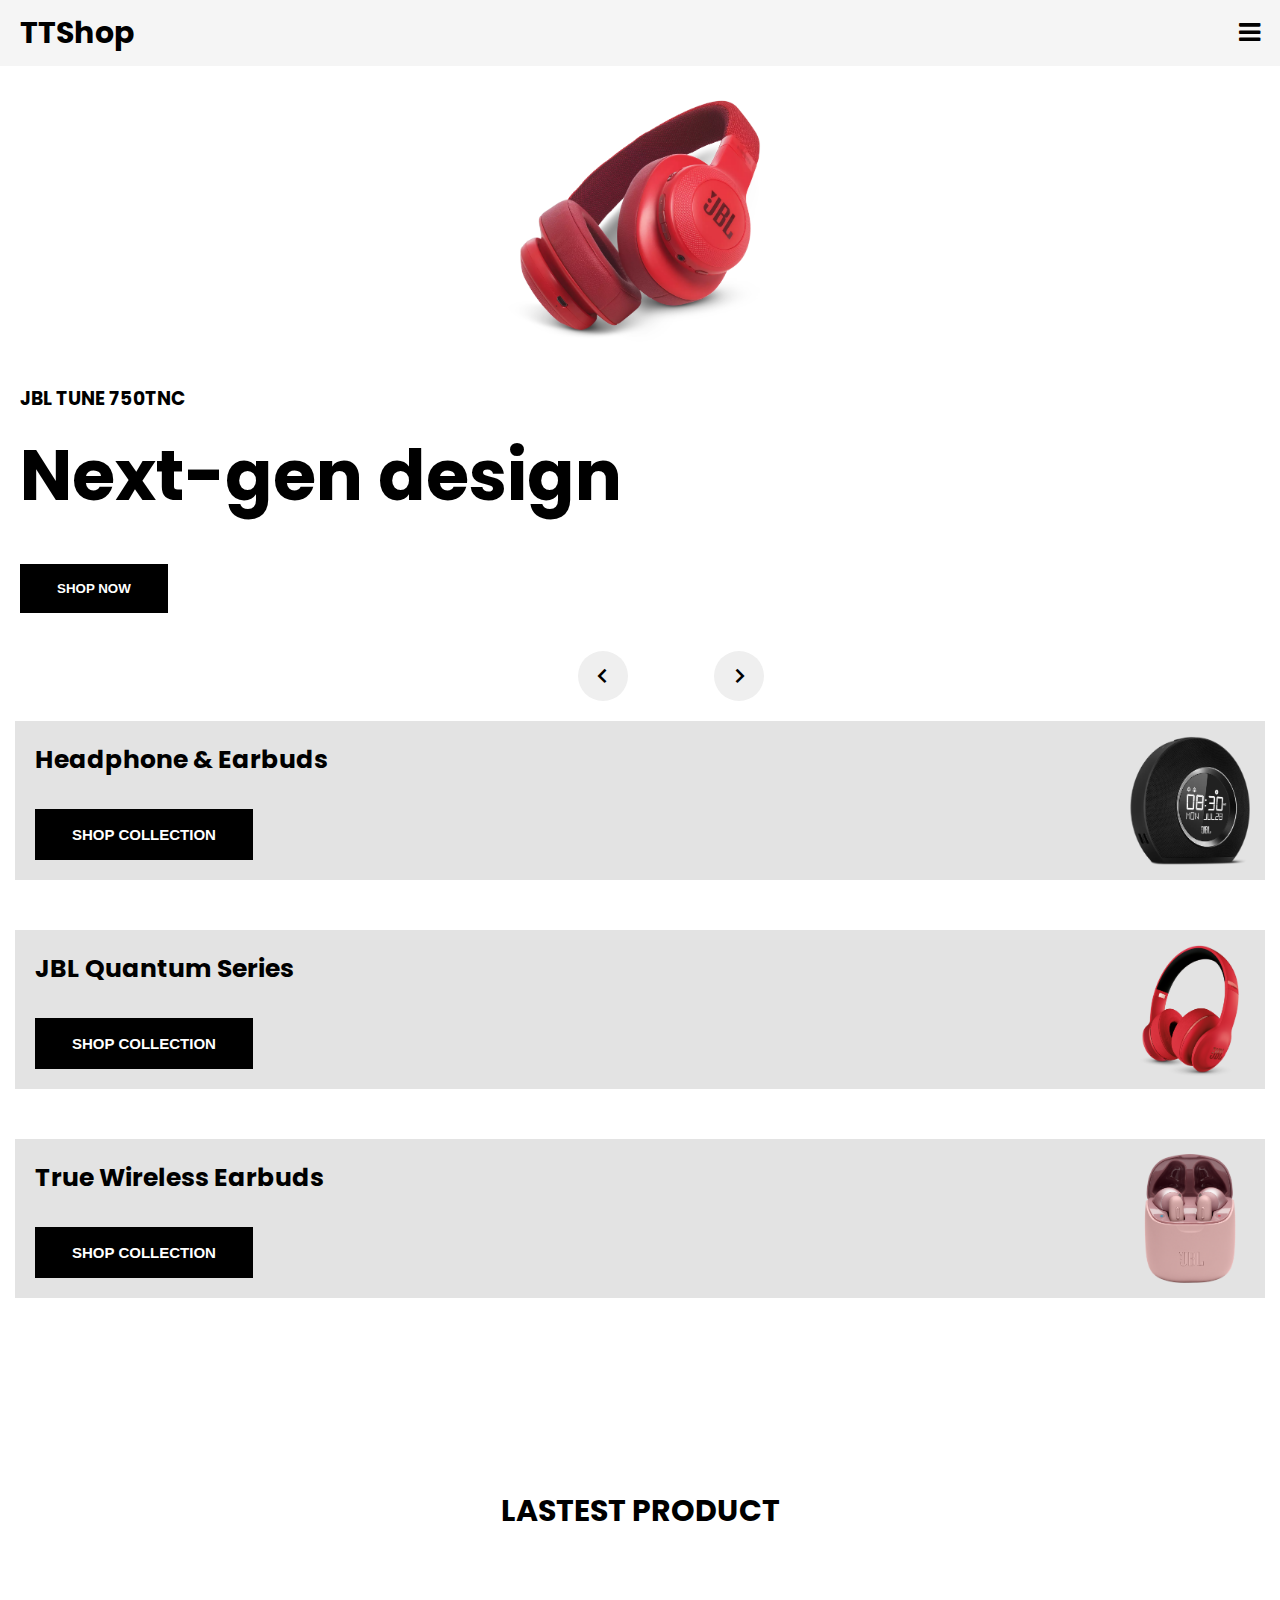
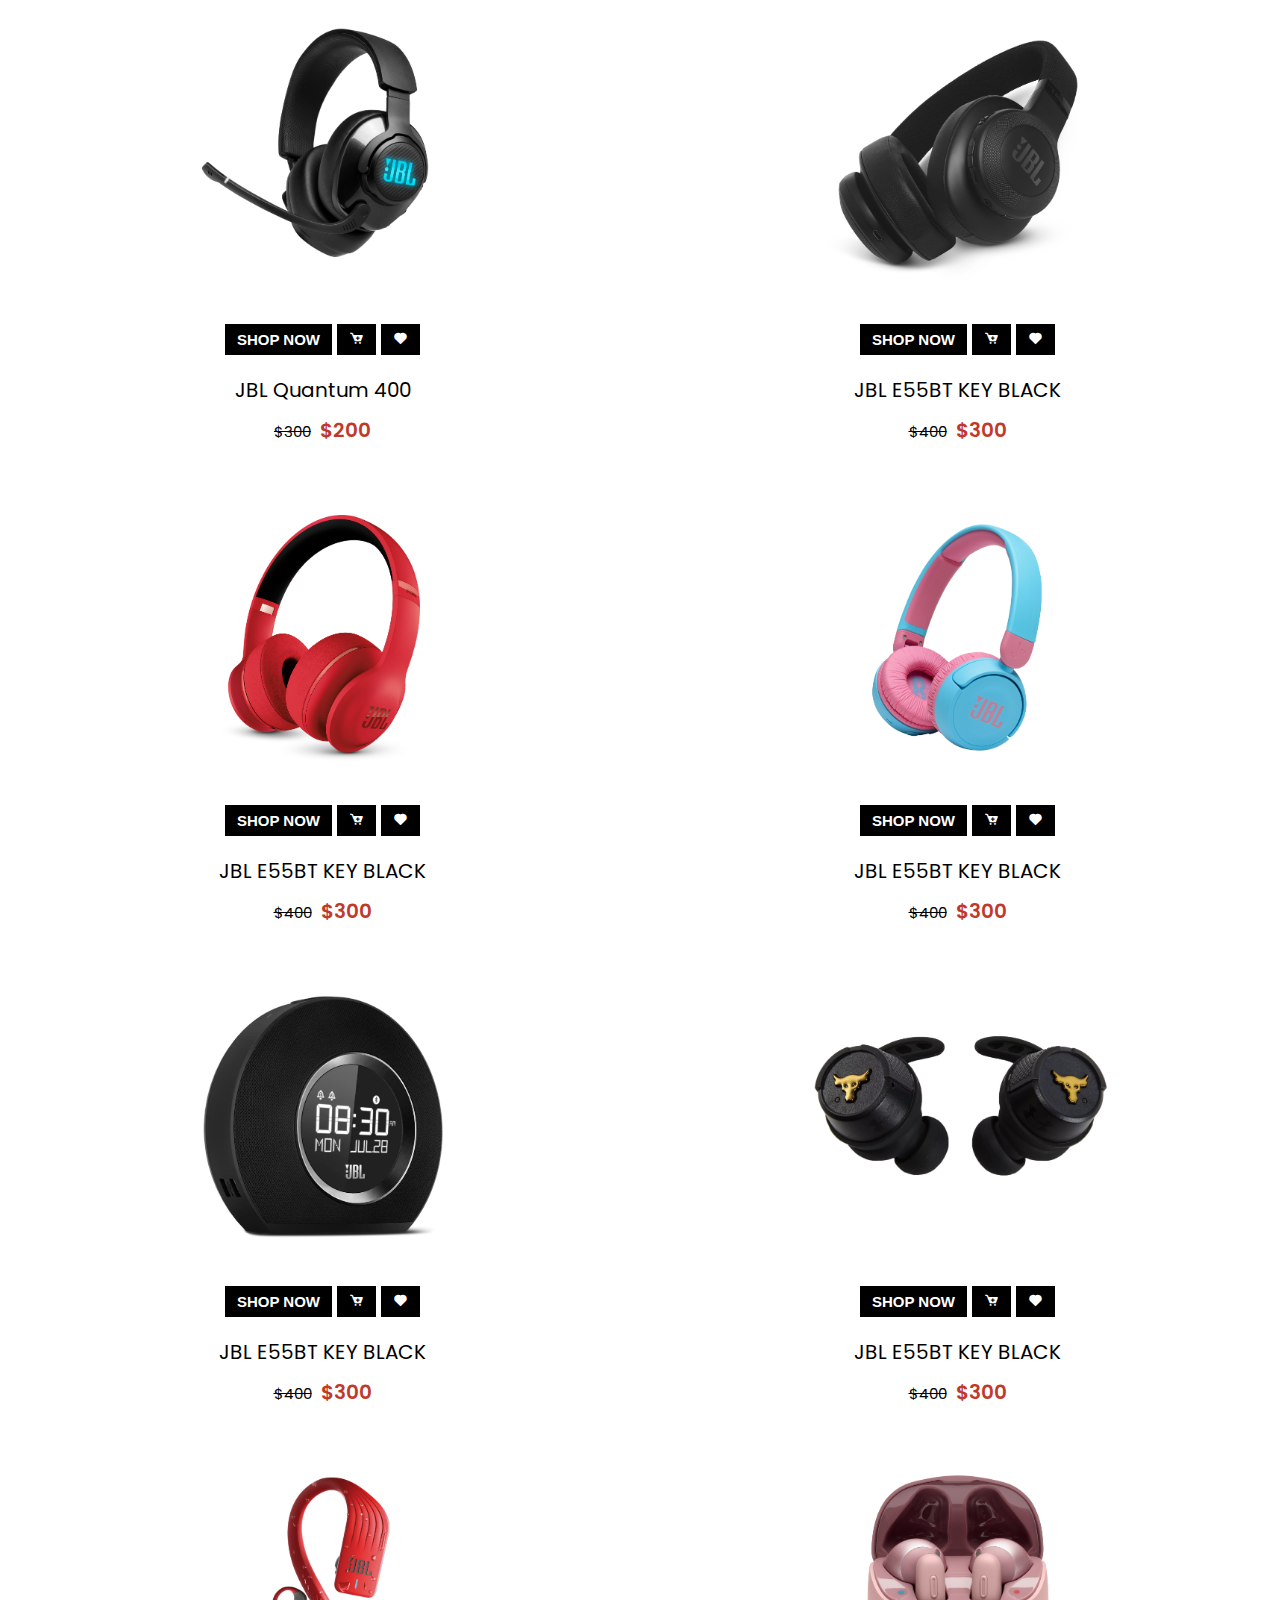
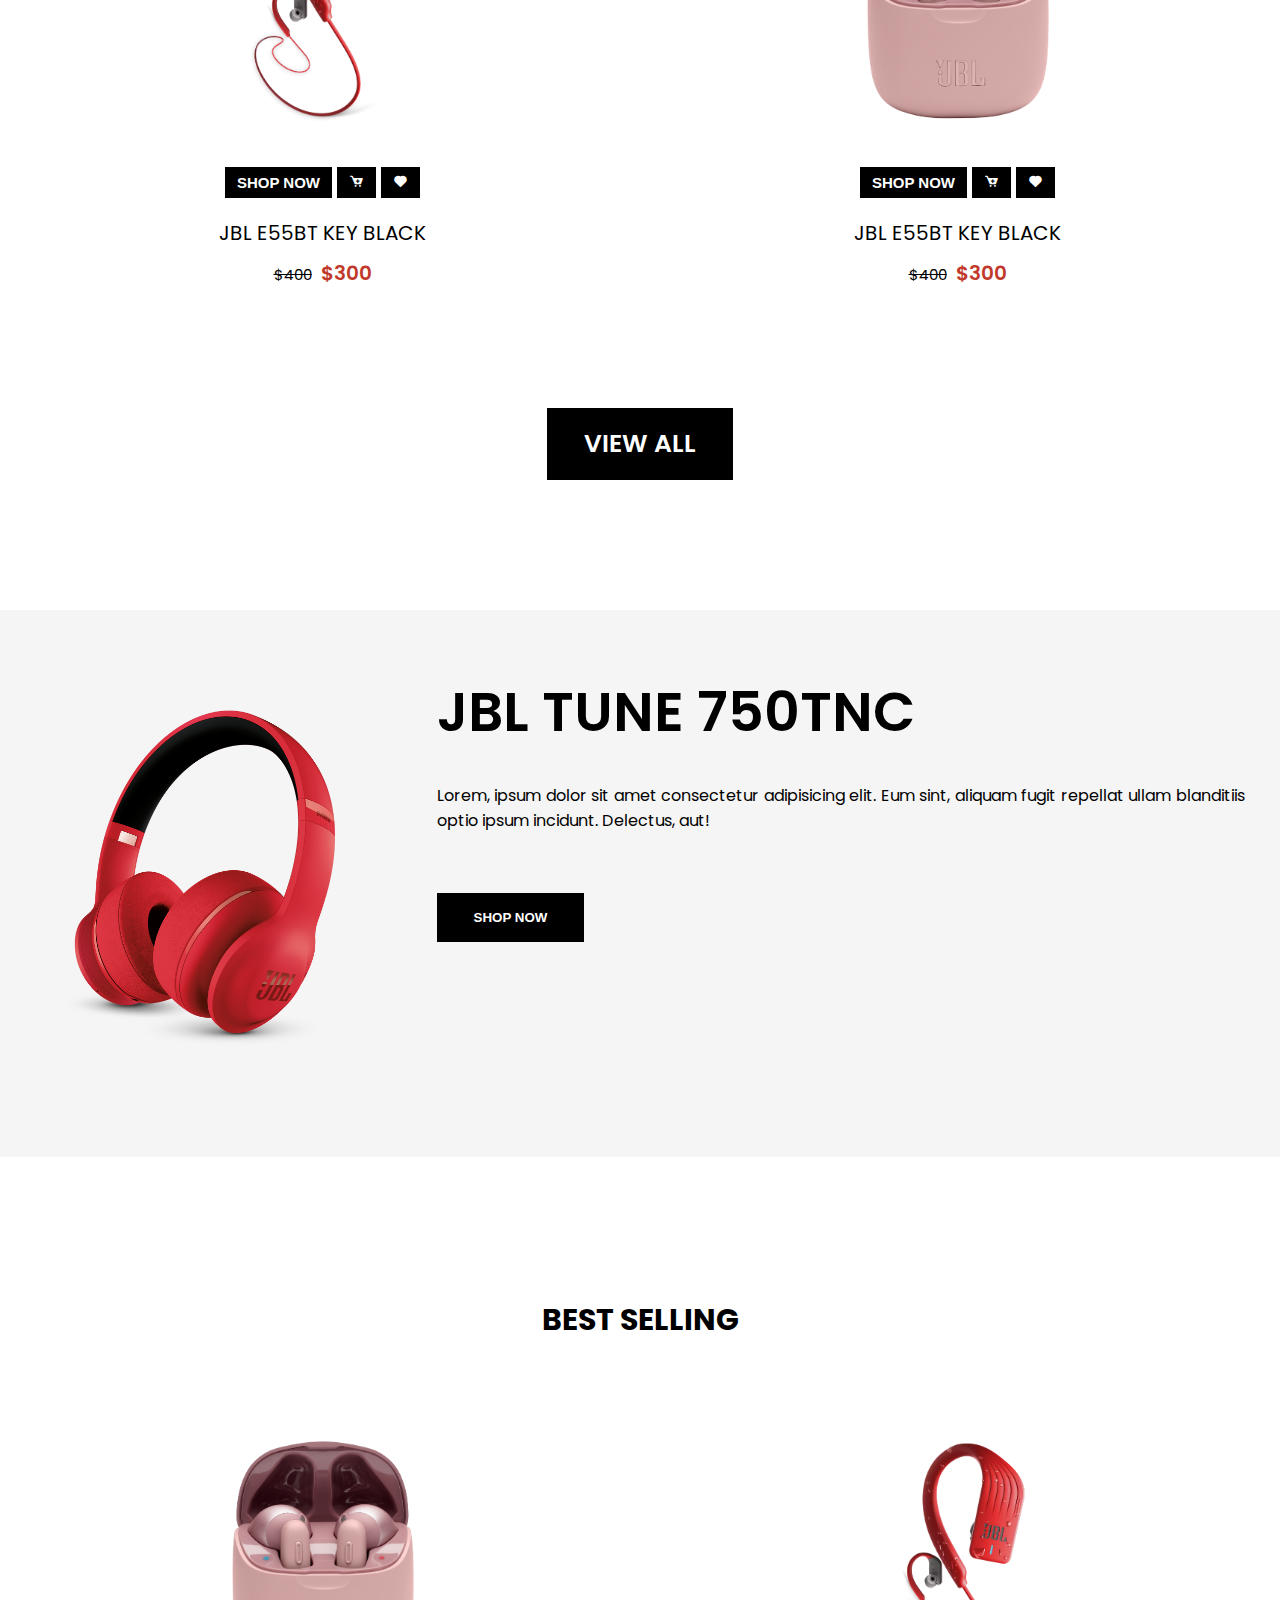
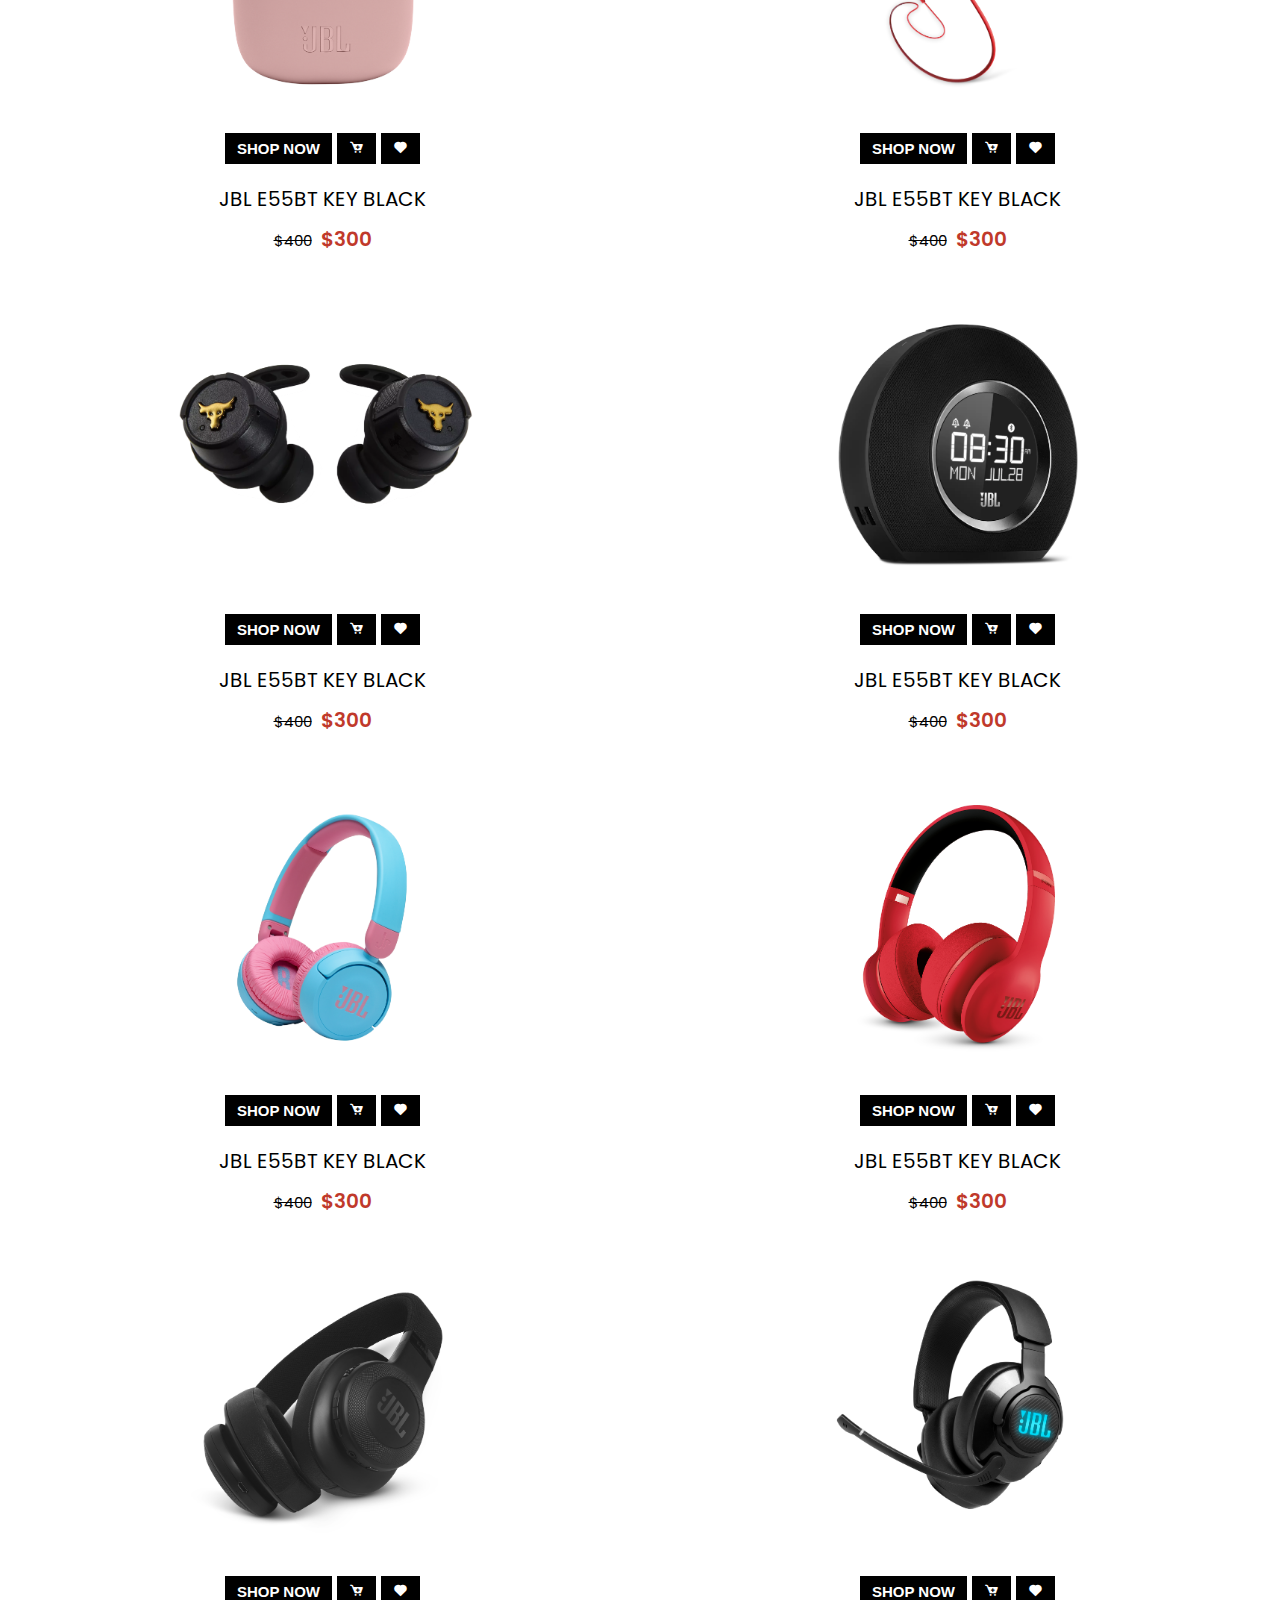
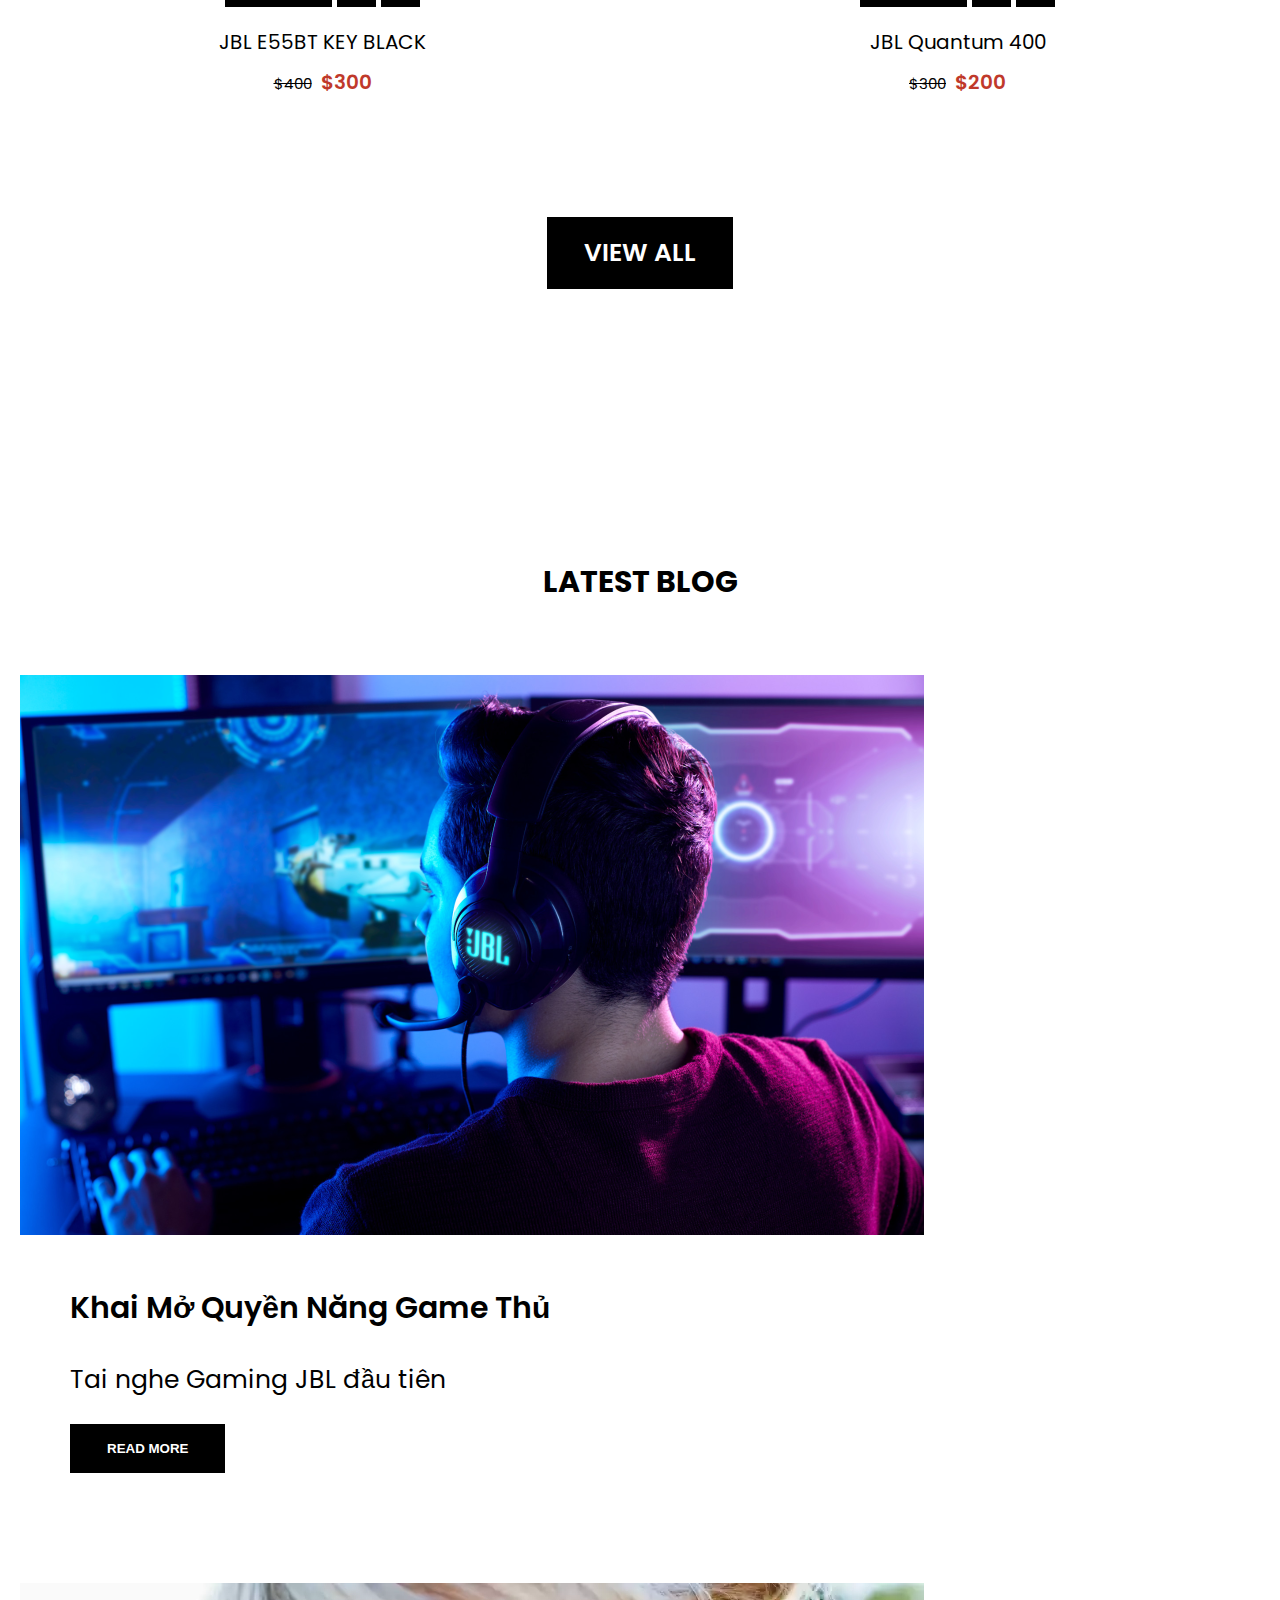
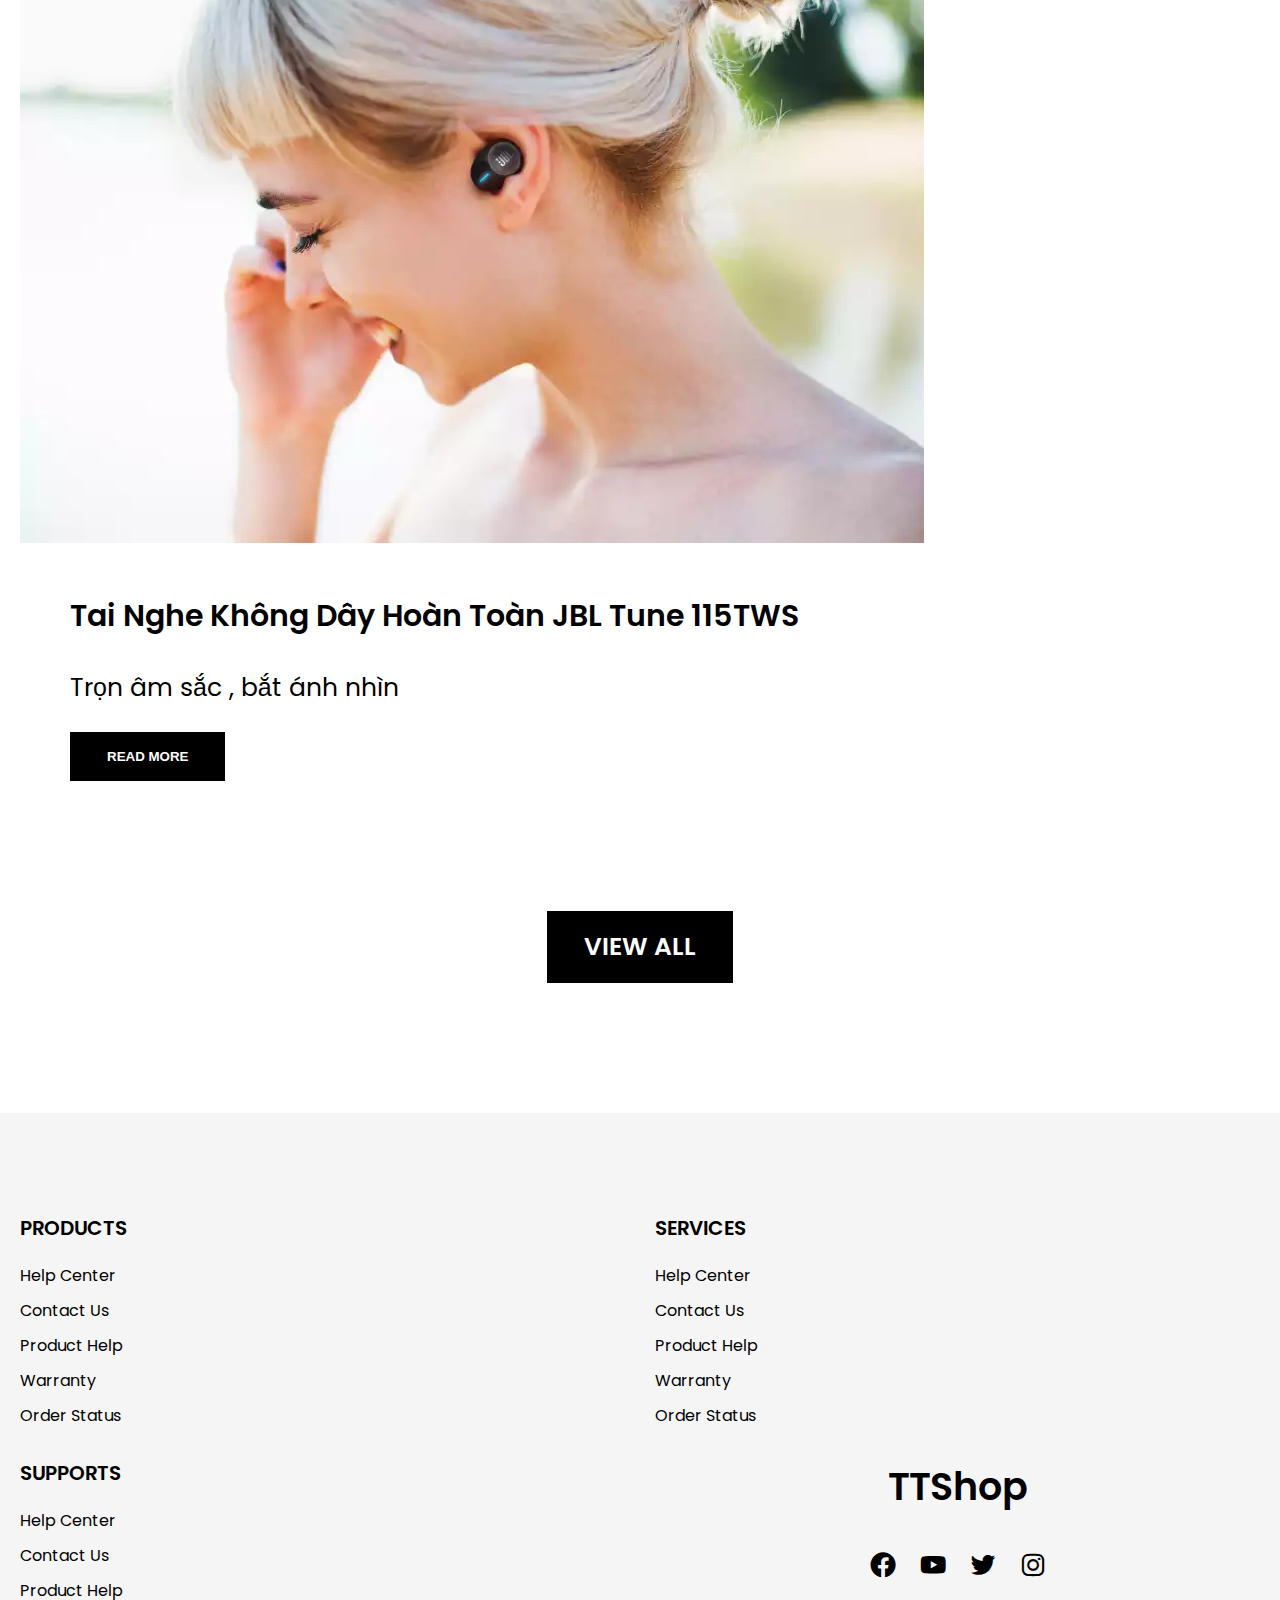
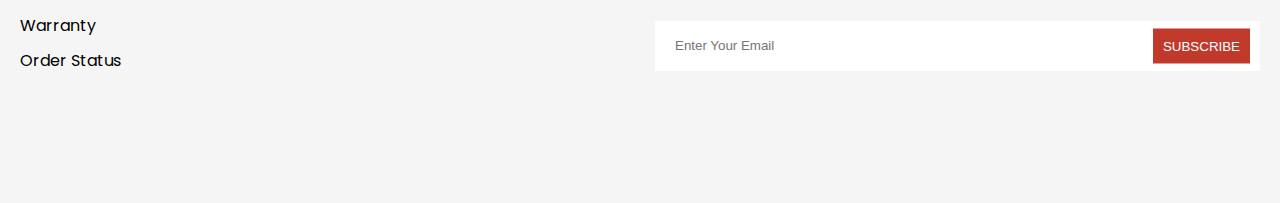
<file: index.html>
<!DOCTYPE html>
<html lang="en">
<head>
    <meta charset="UTF-8">
    <meta http-equiv="X-UA-Compatible" content="IE=edge">
    <meta name="viewport" content="width=device-width, initial-scale=1.0">
    <title>Main</title>
    <!-- font -->
    <link href="https://fonts.googleapis.com/css2?family=Poppins:ital,wght@0,100;0,200;0,300;0,400;0,500;0,600;0,700;0,800;1,100;1,200;1,300&display=swap" rel="stylesheet">
    <!-- icon -->
    <link rel="stylesheet" href="https://cdnjs.cloudflare.com/ajax/libs/font-awesome/4.7.0/css/font-awesome.min.css">
    <link href='https://unpkg.com/boxicons@2.0.9/css/boxicons.min.css' rel='stylesheet'>
    <!-- css -->
    <link rel="stylesheet" href="app.css">
    <link rel="stylesheet" href="grid.css">
</head>
<body>
    <!-- header -->
    <header>
        <!-- mobile menu -->
        <div class="mobile-menu bg-second">
            <a href="#" class="mb-logo">TTShop</a>
            <span class="mb-menu-toggle" id="mb-menu-toggle">
                <i class="fa fa-bars" aria-hidden="true"></i>
            </span>
        </div>
        <!-- end mobile -->

        <!-- main header-->
        <div class="header-wrapper" id="header-wrapper">
            <span class="mb-menu-toggle mb-menu-close" id="mb-menu-close">
                <i class="fa fa-times" aria-hidden="true"></i>
            </span>
            <!-- Top header -->
            <div class="bg-second">
                <div class="top-header container">
                    <ul class="devided">
                        <li>
                            <a href="#">+84707678808</a>
                        </li> 
                        <li>
                            <a href="#">thanhne2000@gmail.com</a>
                        </li> 
                    </ul>
                    <ul class="devided">
                        <li class="dropdown">
                            <a href="#">USD</a>
                            <i class="fa fa-angle-down"></i>
                            <ul class="dropdown-content">
                                <li><a href="#">VND</a></li>
                                <li><a href="#">JPY</a></li>
                                <li><a href="#">EUR</a></li>
                            </ul>
                        </li>
                        <li class="dropdown">
                            <a href="#">ENGLISH</a>
                            <i class="fa fa-angle-down"></i>
                            <ul class="dropdown-content">
                                <li><a href="#">VIETNAM</a></li>
                                <li><a href="#">JAPANESE</a></li>
                                <li><a href="#">FRENCH</a></li>
                                <li><a href="#">THAILAND</a></li>
                            </ul>
                        </li>
                        <li><a href="#">ORDER TRACKING</a></li>
                    </ul>
                </div>
            </div>
            <!--End Top header -->

            <!-- mid header -->
            <div class="bg-main">
                <div class="mid-header container">
                    <a href="#" class="logo">TTShop</a>
                    <div class="search">
                        <input type="text" placeholder="Search">
                        <i class="fa fa-search" ></i>
                    </div>
                    <ul class="user-menu">
                        <li>
                            <a href="#">
                                <i class='bx bx-bell' ></i>
                            </a>
                        </li>
                        <li>
                            <a href="#">
                                <i class='bx bx-user-circle' ></i>
                            </a>
                        </li>
                        <li>
                            <a href="#">
                                <i class='bx bx-cart' ></i>
                            </a>
                        </li>
                    </ul>
                </div>
            </div>
            <!--  end mid header -->
            <!-- bottom-header -->
            <div class="bg-second">
                <div class="bottom-header container">
                    <ul class="main-menu">
                        <li><a href="#">Home</a></li>
                        <!-- mega menu -->
                        <li class="mega-dropdown">
                            <a href="./products.html">
                                Shop
                                <i class="fa fa-angle-down" ></i>
                            </a>
                            <div class="mega-content">
                                <div class="row">
                                    <div class="col-3 col-md-12">
                                        <div class="box">
                                            <h3>Categories</h3>
                                            <ul>
                                                <li><a href="#">Wireless</a></li>
                                                <li><a href="#">Inear Headphone</a></li>
                                                <li><a href="#">Overear Headphone</a></li>
                                                <li><a href="#">Sport Headphone</a></li>
                                            </ul>
                                        </div>
                                    </div> 
                                                
                                    <div class="col-3 col-md-12">
                                        <div class="box">
                                            <h3>Categories</h3>
                                            <ul>
                                                <li><a href="#">Wireless</a></li>
                                                <li><a href="#">Inear Headphone</a></li>
                                                <li><a href="#">Overear Headphone</a></li>
                                                <li><a href="#">Sport Headphone</a></li>
                                            </ul>
                                        </div>
                                    </div> 
                                
                                    <div class="col-3 col-md-12">
                                        <div class="box">
                                            <h3>Categories</h3>
                                            <ul>
                                                <li><a href="#">Wireless</a></li>
                                                <li><a href="#">Inear Headphone</a></li>
                                                <li><a href="#">Overear Headphone</a></li>
                                                <li><a href="#">Sport Headphone</a></li>
                                            </ul>
                                        </div>
                                    </div>                            
                                
                                    <div class="col-3 col-md-12">
                                        <div class="box">
                                            <h3>Categories</h3>
                                            <ul>
                                                <li><a href="#">Wireless</a></li>
                                                <li><a href="#">Inear Headphone</a></li>
                                                <li><a href="#">Overear Headphone</a></li>
                                                <li><a href="#">Sport Headphone</a></li>
                                            </ul>
                                        </div>
                                    </div> 
                                </div>

                                <div class="row img-row">
                                        <div class="col-3">
                                            <div class="box">
                                                <img src="./images/kisspng-beats-electronics-headphones-apple-beats-studio-red-headphones.png" alt="">
                                            </div>
                                        </div>
                                        <div class="col-3">
                                            <div class="box">
                                                <img src="./images/JBL_TUNE220TWS_ProductImage_Pink_ChargingCaseOpen.png" alt="">
                                            </div>
                                        </div>
                                        <div class="col-3">
                                            <div class="box">
                                                <img src="./images/JBL_JR 310BT_Product Image_Hero_Skyblue.png" alt="">
                                            </div>
                                        </div>
                                        <div class="col-3">
                                            <div class="box">
                                                <img src="./images/JBLHorizon_001_dvHAMaster.png" alt="">
                                            </div>
                                        </div>
                                </div>
                                
                            </div>
                        </li>
                        <!-- end mega menu -->
                        <li><a href="#">Blog</a></li>
                        <li><a href="#">Contact</a></li>
                    </ul>
                </div>
            </div>
             <!-- end bottom-header -->
        </div>
        <!--  end main header-->
    </header>
    <!-- end header -->

    <!-- hero section -->
    <div class="hero">
        <div class="slider">
            <div class="container">
                <!-- slide item -->
                <div class="slide active">
                    <div class="info">
                        <div class="info-content">
                            <h3 class="top-down">
                                JBL TUNE 750TNC
                            </h3>
                            <h2 class="top-down trans-delay-0-2">
                                Next-gen design
                            </h2>
                            <p class="top-down trans-delay-0-4">
                                Lorem ipsum dolor, sit amet consectetur adipisicing elit.
                                 Ipsam quo a corrupti? Molestiae quae autem reiciendis
                                 . Dolores facilis aspernatur aliquid!
                            </p>
                            <div class="top-down trans-delay-0-6">
                                <button class="btn-flat btn-hover">
                                    <span>Shop now</span>
                                </button>
                            </div>
                        </div>
                    </div>
                    <div class="img top-down">
                        <img src="./images/JBL_E55BT_KEY_RED_6063_FS_x1-1605x1605px.webp" alt="">
                    </div>
                </div>
                <!--  end slide item -->
                 <!-- slide item -->
                 <div class="slide">
                    <div class="info">
                        <div class="info-content">
                            <h3 class="top-down">
                                JBL QUANTUM ONE
                            </h3>
                            <h2 class="top-down trans-delay-0-2">
                               Ipsum dolor
                            </h2>
                            <p class="top-down trans-delay-0-4">
                                Lorem ipsum dolor, sit amet consectetur adipisicing elit.
                                 Ipsam quo a corrupti? Molestiae quae autem reiciendis
                                 . Dolores facilis aspernatur aliquid!
                            </p>
                            <div class="top-down trans-delay-0-6">
                                <button class="btn-flat btn-hover">
                                    <span>Shop now</span>
                                </button>
                            </div>
                        </div>
                    </div>
                    <div class="img right-left">
                        <img src="./images/JBL_E55BT_KEY_BLACK_6175_FS_x1-1605x1605px.png" alt="">
                    </div>
                </div>
                <!--  end slide item -->
                <!-- slide item -->
                <div class="slide">
                    <div class="info">
                        <div class="info-content">
                            <h3 class="top-down">
                                JBL JR 310BT
                            </h3>
                            <h2 class="top-down trans-delay-0-2">
                                Consectetur Elit
                            </h2>
                            <p class="top-down trans-delay-0-4">
                                Lorem ipsum dolor, sit amet consectetur adipisicing elit.
                                 Ipsam quo a corrupti? Molestiae quae autem reiciendis
                                 . Dolores facilis aspernatur aliquid!
                            </p>
                            <div class="top-down trans-delay-0-6">
                                <button class="btn-flat btn-hover">
                                    <span>Shop now</span>
                                </button>
                            </div>
                        </div>
                    </div>
                    <div class="img left-right">
                        <img src="./images/JBL_JR 310BT_Product Image_Hero_Skyblue.png" alt="">
                    </div>
                </div>
                <!--  end slide item -->
            </div>
            <!-- slider controller -->
            <button class="slide-controll slide-next">
                <i class='bx bx-chevron-right'></i>
            </button>
            <button class="slide-controll slide-prev">
                <i class='bx bx-chevron-left'></i>
            </button>
            <!-- end slider controller -->

        </div>
    </div>

   <!--  end hero section -->

   <!-- promotion section -->
   <div class="promotion">
       <div class="row">
           <div class="col-4 col-md-12 col-sm-12 ">
               <div class="promotion-box">
                    <div class="text">
                        <h3>Headphone & Earbuds</h3>
                        <button class="btn-flat btn-hover"><span>Shop Collection</span></button>
                    </div>
                    <img src="./images/JBLHorizon_001_dvHAMaster.png" alt="">
               </div>
           </div>
            <div class="col-4 col-md-12 col-sm-12 ">
                <div class="promotion-box">
                    <div class="text">
                        <h3>JBL Quantum Series</h3>
                        <button class="btn-flat btn-hover"><span>Shop Collection</span></button>
                    </div>
                    <img src="./images/kisspng-beats-electronics-headphones-apple-beats-studio-red-headphones.png" alt="">
                </div>
            </div>
            <div class="col-4 col-md-12 col-sm-12 ">
                <div class="promotion-box">
                     <div class="text">
                         <h3>True Wireless Earbuds</h3>
                         <button class="btn-flat btn-hover"><span>Shop Collection</span></button>
                     </div>
                     <img src="./images/JBL_TUNE220TWS_ProductImage_Pink_ChargingCaseOpen.png" alt="">
                </div>
            </div>
       </div>
   </div>
   <!--end promotion section -->

    <!-- product list -->
    <div class="section">
        <div class="container">
            <div class="section-header">
                <h2>Lastest Product</h2>
            </div>
            <div class="row" id="lastest-products">
                <div class="col-3 col-md-6 col-sm-12">
                    <div class="product-card">
                        <div class="product-card-img">
                            <img src="./images/JBL_Quantum_400_Product Image_Hero 02.png" alt="">
                            <img src="./images/JBL_Quantum_400_Product Image_Hero Mic Up.webp" alt="">
                        </div>
                        <div class="product-card-info">
                            <div class="product-btn">
                                <button class="btn-flat btn-hover btn-shop-now">Shop now</button>
                                <button class="btn-flat btn-hover btn-cart-add">
                                    <i class='bx bxs-cart-add'></i>
                                </button>
                                <button class="btn-flat btn-hover btn-cart-add">
                                    <i class='bx bxs-heart'></i>
                                </button>
                            </div>
                            <div class="product-card-name">JBL Quantum 400</div>
                            <div class="product-card-price">
                                <span>
                                    <del>$300</del>
                                </span>
                                <span class="curr-price">$200</span>
                            </div>
                        </div>
                    </div>
                </div>
            </div>

            <div class="section-footer">
                <a href="./products.html" class="btn-flat btn-hover">View All</a>
            </div>
        </div>
    </div>
    <!-- end  product list -->

    <!-- special product -->
    <div class="bg-second">
        <div class="section container">
            <div class="row">
                <div class="col-4 col-md-4">
                    <div class="sp-item-img ">
                        <img src="./images/kisspng-beats-electronics-headphones-apple-beats-studio-red-headphones.png" alt="">
                    </div>
                </div>
                <div class="col-7 col-md-8">
                    <div class="sp-item-info">
                        <div class="sp-item-name">
                            JBL TUNE 750TNC
                        </div>
                        <p class="sp-item-description">
                            Lorem, ipsum dolor sit amet consectetur adipisicing elit. Eum sint, aliquam fugit repellat ullam blanditiis optio ipsum incidunt. Delectus, aut!
                        </p>
                        <button class="btn-flat btn-hover">Shop now</button>
                    </div>
                </div>

            </div>
        </div>
    </div>

    <!-- end special product -->
    

     <!-- product list -->
     <div class="section">
        <div class="container">
            <div class="section-header">
                <h2>Best Selling</h2>
            </div>
            <div class="row" id="best-products">
                <div class="col-3 col-md-6 col-sm-12">
                    <div class="product-card">
                        <div class="product-card-img">
                            <img src="./images/JBL_Quantum_400_Product Image_Hero 02.png" alt="">
                            <img src="./images/JBL_Quantum_400_Product Image_Hero Mic Up.webp" alt="">
                        </div>
                        <div class="product-card-info">
                            <div class="product-btn">
                                <button class="btn-flat btn-hover btn-shop-now"> Shop now</button>
                                <button class="btn-flat btn-hover btn-cart-add">
                                    <i class='bx bxs-cart-add'></i>
                                </button>
                                <button class="btn-flat btn-hover btn-cart-add">
                                    <i class='bx bxs-heart'></i>
                                </button>
                            </div>
                            <div class="product-card-name">JBL Quantum 400</div>
                            <div class="product-card-price">
                                <span>
                                    <del>$300</del>
                                </span>
                                <span class="curr-price">$200</span>
                            </div>
                        </div>
                    </div>
                </div>
            </div>

            <div class="section-footer">
                <a href="./products.html" class="btn-flat btn-hover">View All</a>
            </div>
        </div>
    </div>
    <!-- end  product list -->

         <!-- blog-->
         <div class="section">
             <div class="container">
                 <div class="section-header">
                     <h2>Latest Blog</h2>
                 </div>
                 <div class="blog">
                    <div class="blog-img">
                        <img src="./images/JBL_Quantum400_Lifestyle1.png" alt="">
                    </div>
                    <div class="blog-info">
                        <div class="blog-title">
                            Khai Mở Quyền Năng Game Thủ
                        </div>
                        <div class="blog-preview">
                            Tai nghe Gaming JBL đầu tiên
                        </div>
                        <button class="btn-flat btn-hover">Read More</button>
                    </div>
                 </div>
                 <div class="blog row-reserve">
                    <div class="blog-img">
                        <img src="./images/JBL_Tune_125TWS_Lifestyle2.png" alt="">
                    </div>
                    <div class="blog-info">
                        <div class="blog-title">
                            Tai Nghe Không Dây Hoàn Toàn JBL Tune 115TWS
                        </div>
                        <div class="blog-preview">
                         Trọn âm sắc , bắt ánh nhìn
                        </div>
                        <button class="btn-flat btn-hover">Read More</button>
                    </div>
                 </div>
                 <div class="section-footer">
                    <a href="./products.html" class="btn-flat btn-hover">View All</a>
                 </div>
             </div>
         </div>
         <!-- end blog-->


         <!-- footer -->
         <footer class="bg-second">
             <div class="container">
                 <div class="row">
                     <div class="col-3 col-md-6">
                         <div class="footer-heading">Products</div>
                         <ul class="menu">
                             <li><a href="#">Help Center</a></li>
                             <li><a href="#">Contact Us</a></li>
                             <li><a href="#">Product Help</a></li>
                             <li><a href="#">Warranty</a></li>
                             <li><a href="#">Order Status</a></li>
                         </ul>
                     </div>
                     <div class="col-3 col-md-6">
                        <div class="footer-heading">Services</div>
                        <ul class="menu">
                            <li><a href="#">Help Center</a></li>
                            <li><a href="#">Contact Us</a></li>
                            <li><a href="#">Product Help</a></li>
                            <li><a href="#">Warranty</a></li>
                            <li><a href="#">Order Status</a></li>
                        </ul>
                     </div>
                     <div class="col-3 col-md-6">
                        <div class="footer-heading">Supports</div>
                        <ul class="menu">
                            <li><a href="#">Help Center</a></li>
                            <li><a href="#">Contact Us</a></li>
                            <li><a href="#">Product Help</a></li>
                            <li><a href="#">Warranty</a></li>
                            <li><a href="#">Order Status</a></li>
                        </ul>
                     </div>
                     <div class="col-3 col-md-6 col-sm-12">
                         <div class="contact">
                            <h3 class="contact-header">TTShop</h3>
                            <ul class="contact-social">
                                <li>
                                    <a href="#">
                                        <i class='bx bxl-facebook-circle'></i>
                                    </a>
                                </li>
                                <li>
                                    <a href="#">
                                        <i class='bx bxl-youtube' ></i>
                                    </a>
                                </li>
                                <li>
                                    <a href="#">
                                        <i class='bx bxl-twitter' ></i>
                                    </a>
                                </li>
                                <li>
                                    <a href="#">
                                        <i class='bx bxl-instagram' ></i>
                                    </a>
                                </li>
                            </ul>
                         </div>
                         <div class="subscribe">
                            <input type="email" placeholder="Enter Your Email">
                            <button >subscribe</button>
                         </div>
                     </div>
                     
                 </div>
             </div>
         </footer>
         <!-- end footer -->
         

    <!-- JS -->
    <script src="js/app.js"></script>
    <script src="js/index.js"></script>
</body>
</html>
</file>
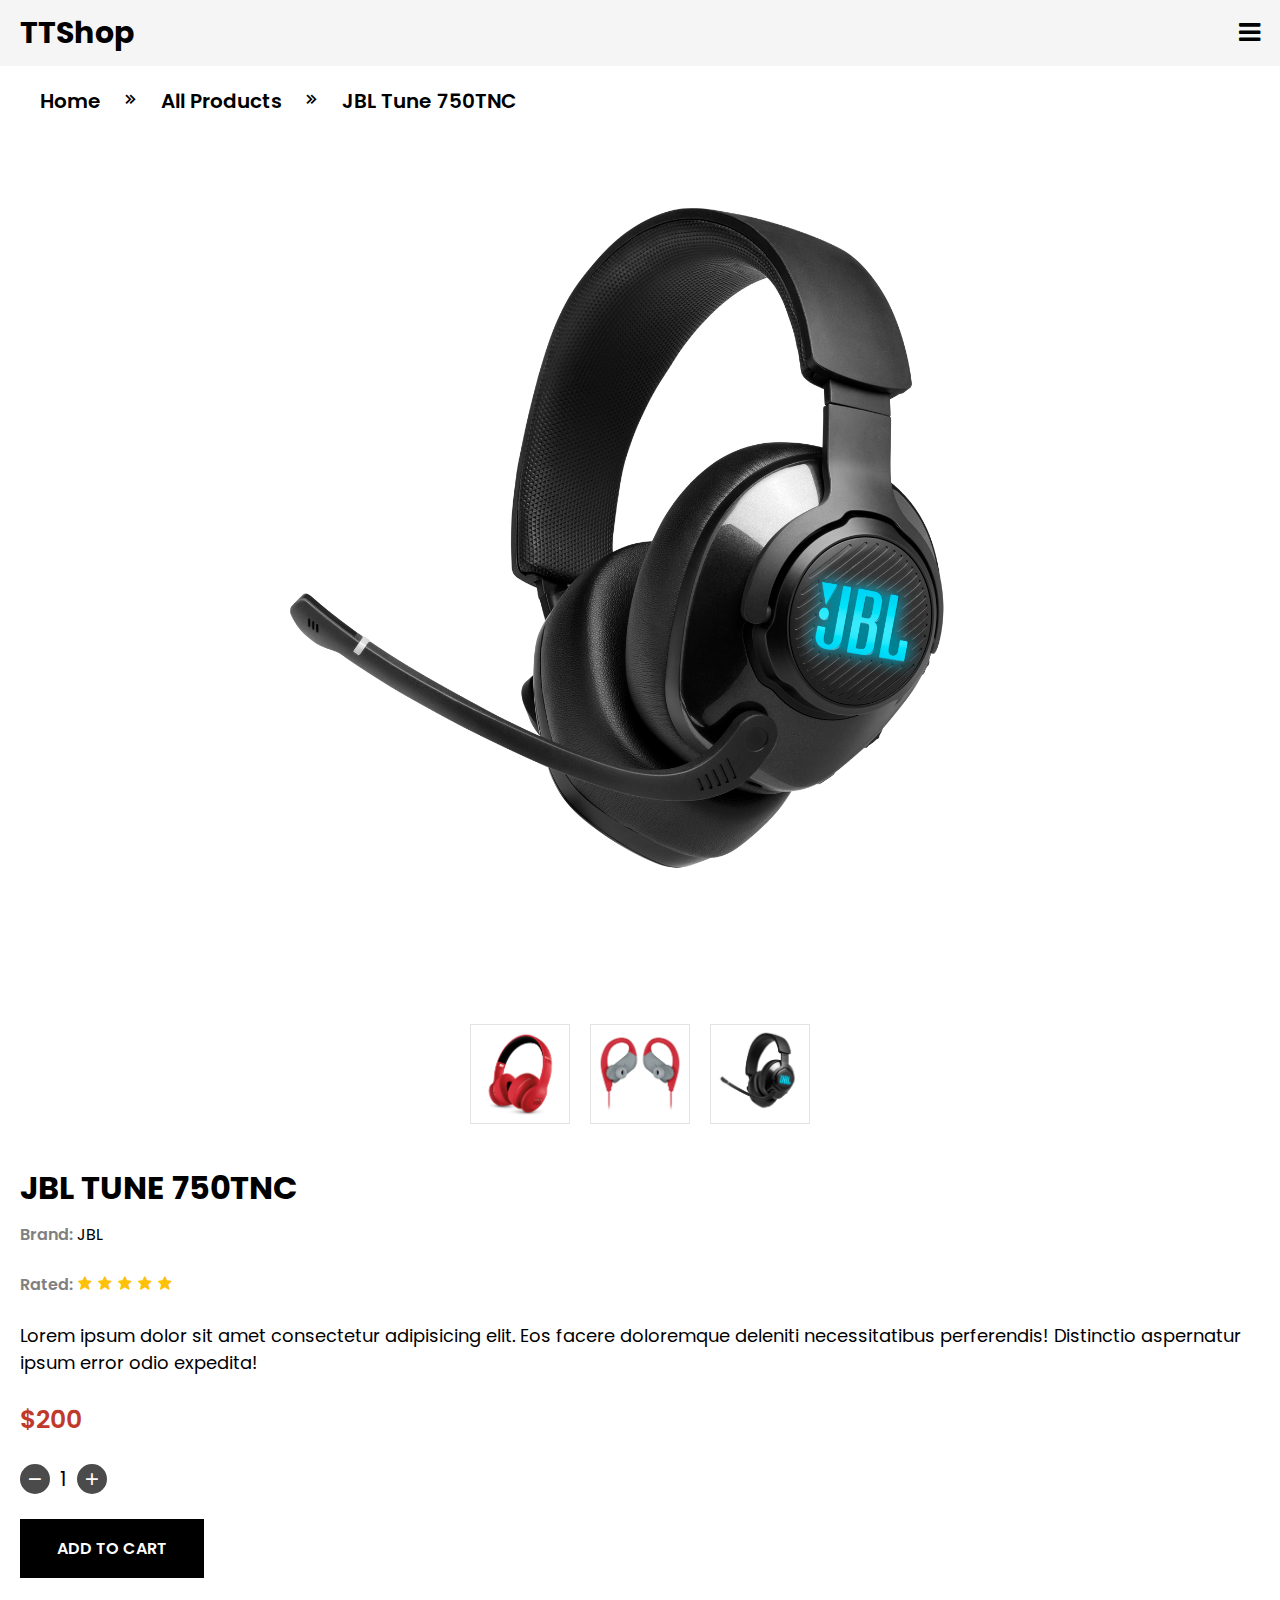
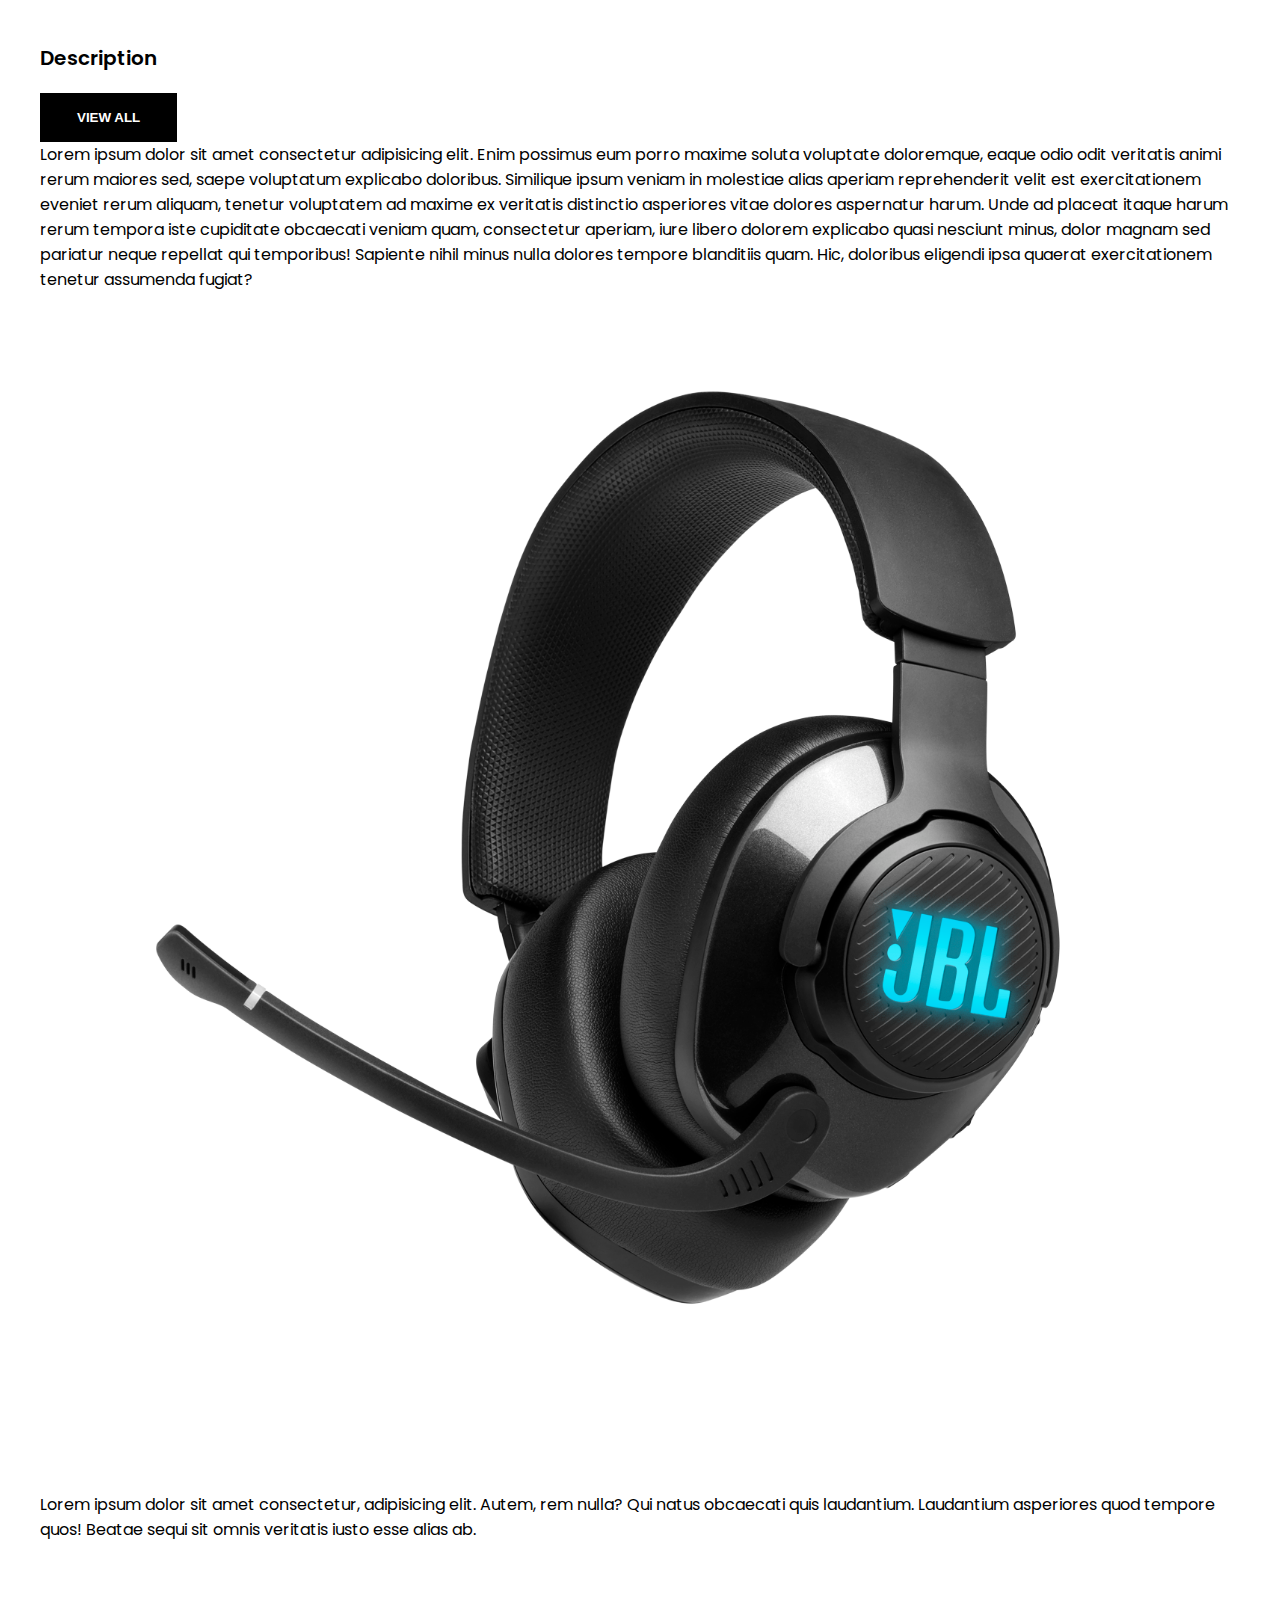
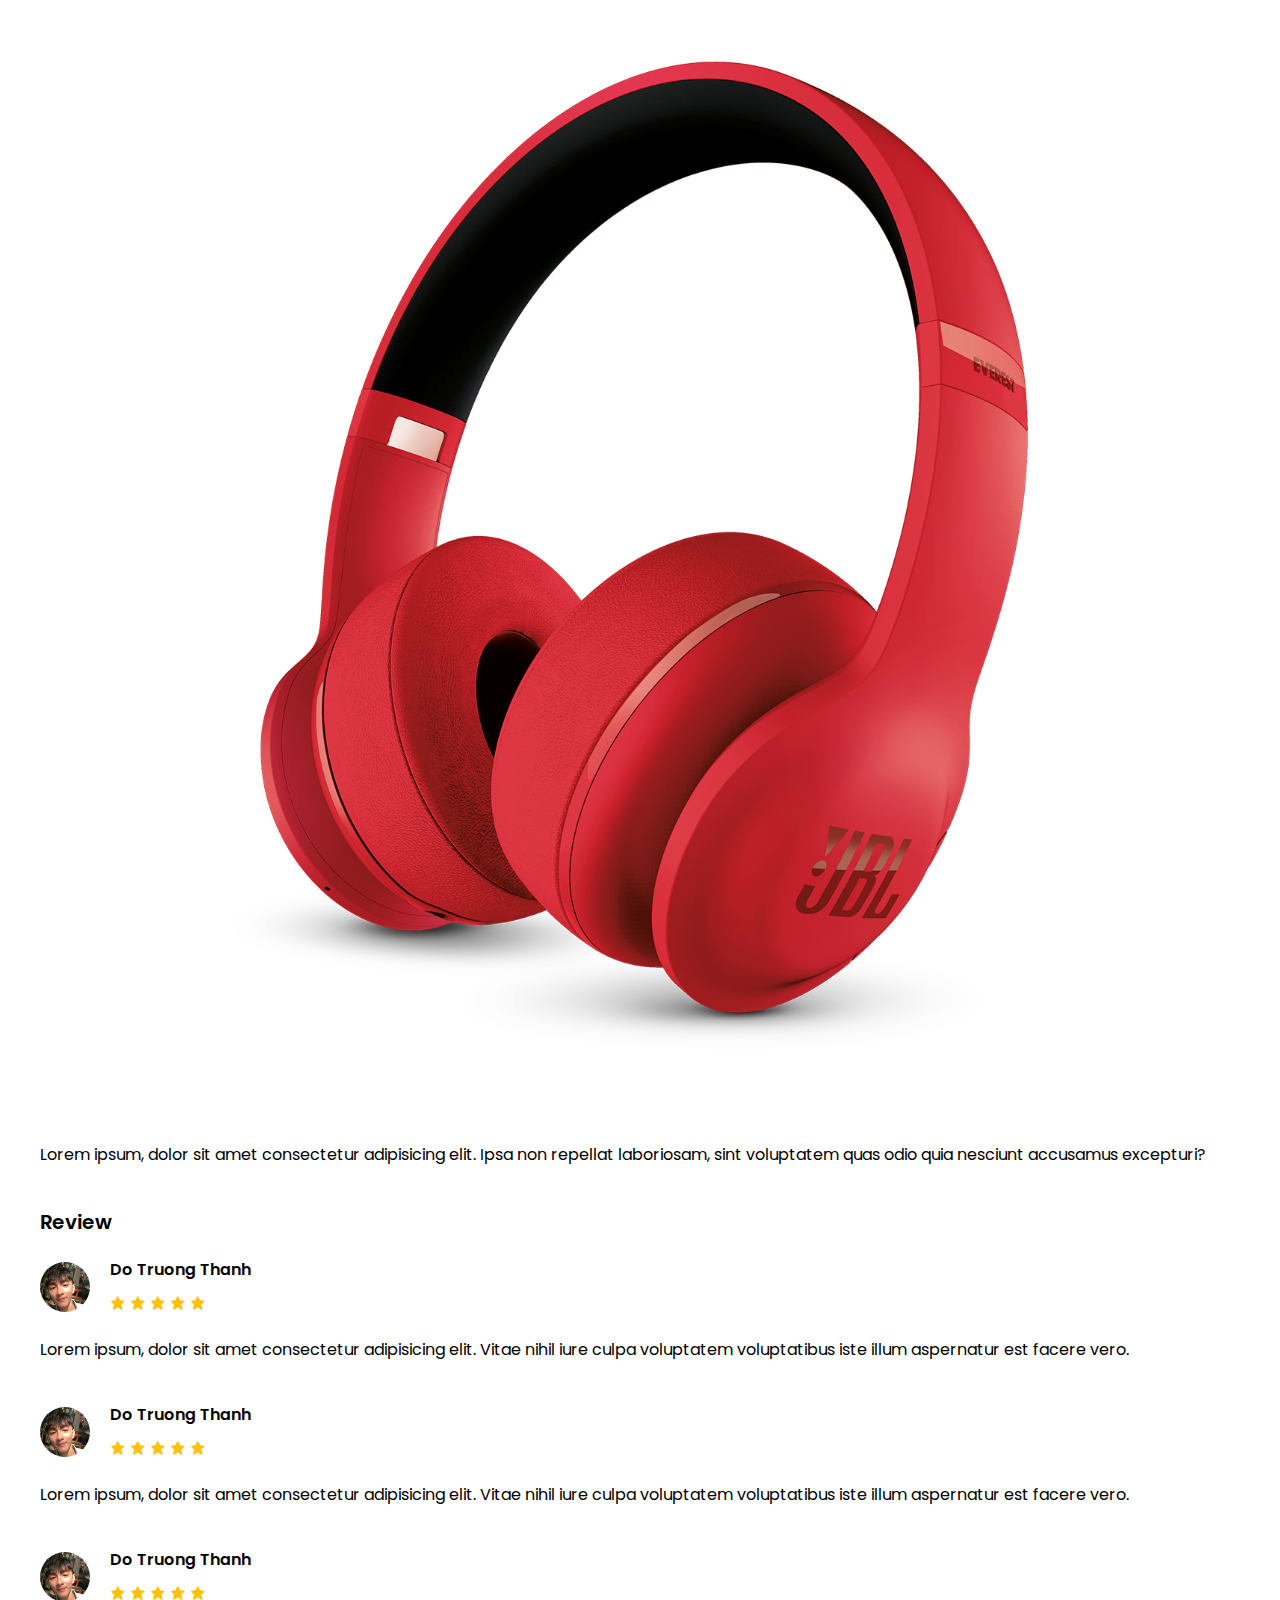
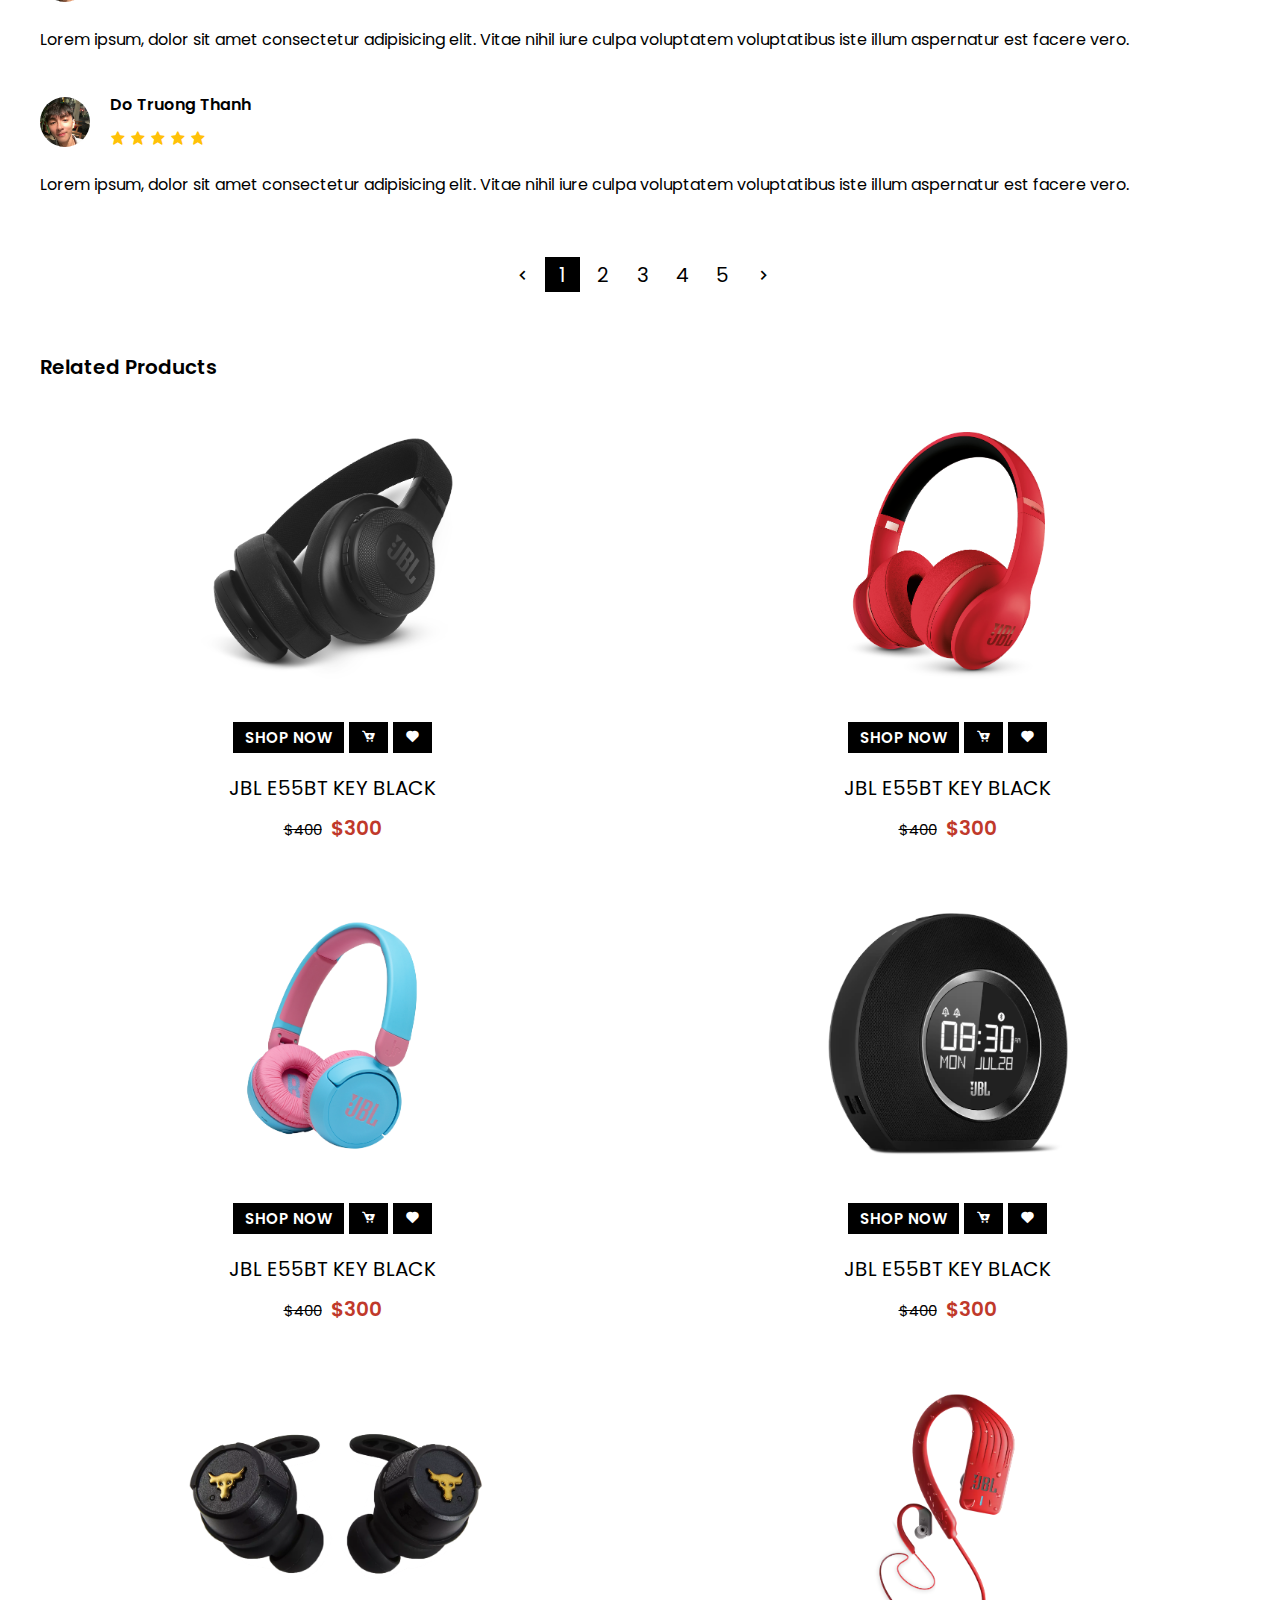
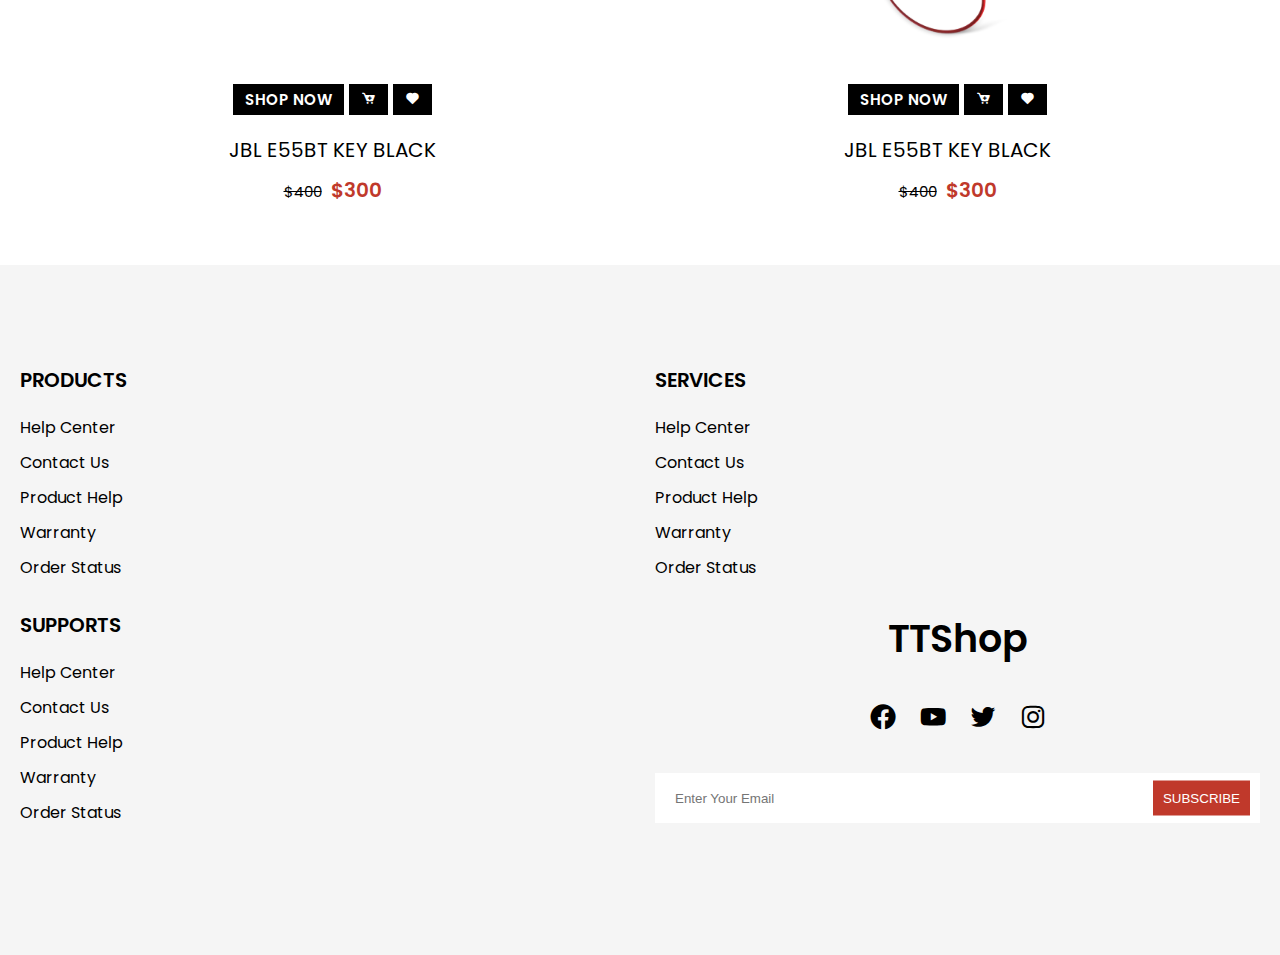
<file: product-detail.html>
<!DOCTYPE html>
<html lang="en">
<head>
    <meta charset="UTF-8">
    <meta http-equiv="X-UA-Compatible" content="IE=edge">
    <meta name="viewport" content="width=device-width, initial-scale=1.0">
    <title>Products</title>
    <!-- font -->
    <link href="https://fonts.googleapis.com/css2?family=Poppins:ital,wght@0,100;0,200;0,300;0,400;0,500;0,600;0,700;0,800;1,100;1,200;1,300&display=swap" rel="stylesheet">
    <!-- icon -->
    <link rel="stylesheet" href="https://cdnjs.cloudflare.com/ajax/libs/font-awesome/4.7.0/css/font-awesome.min.css">
    <link href='https://unpkg.com/boxicons@2.0.9/css/boxicons.min.css' rel='stylesheet'>
    <!-- css -->
    <link rel="stylesheet" href="app.css">
    <link rel="stylesheet" href="grid.css">
</head>
<body>

    <!-- header -->
    <header>
        <!-- mobile menu -->
        <div class="mobile-menu bg-second">
            <a href="./index.html" class="mb-logo">TTShop</a>
            <span class="mb-menu-toggle" id="mb-menu-toggle">
                <i class="fa fa-bars" aria-hidden="true"></i>
            </span>
        </div>
        <!-- end mobile -->

        <!-- main header-->
        <div class="header-wrapper" id="header-wrapper">
            <span class="mb-menu-toggle mb-menu-close" id="mb-menu-close">
                <i class="fa fa-times" aria-hidden="true"></i>
            </span>
            <!-- Top header -->
            <div class="bg-second">
                <div class="top-header container">
                    <ul class="devided">
                        <li>
                            <a href="#">+84707678808</a>
                        </li> 
                        <li>
                            <a href="#">thanhne2000@gmail.com</a>
                        </li> 
                    </ul>
                    <ul class="devided">
                        <li class="dropdown">
                            <a href="#">USD</a>
                            <i class="fa fa-angle-down"></i>
                            <ul class="dropdown-content">
                                <li><a href="#">VND</a></li>
                                <li><a href="#">JPY</a></li>
                                <li><a href="#">EUR</a></li>
                            </ul>
                        </li>
                        <li class="dropdown">
                            <a href="#">ENGLISH</a>
                            <i class="fa fa-angle-down"></i>
                            <ul class="dropdown-content">
                                <li><a href="#">VIETNAM</a></li>
                                <li><a href="#">JAPANESE</a></li>
                                <li><a href="#">FRENCH</a></li>
                                <li><a href="#">THAILAND</a></li>
                            </ul>
                        </li>
                        <li><a href="#">ORDER TRACKING</a></li>
                    </ul>
                </div>
            </div>
            <!--End Top header -->

            <!-- mid header -->
            <div class="bg-main">
                <div class="mid-header container">
                    <a href="#" class="logo">TTShop</a>
                    <div class="search">
                        <input type="text" placeholder="Search">
                        <i class="fa fa-search" ></i>
                    </div>
                    <ul class="user-menu">
                        <li>
                            <a href="#">
                                <i class='bx bx-bell' ></i>
                            </a>
                        </li>
                        <li>
                            <a href="#">
                                <i class='bx bx-user-circle' ></i>
                            </a>
                        </li>
                        <li>
                            <a href="#">
                                <i class='bx bx-cart' ></i>
                            </a>
                        </li>
                    </ul>
                </div>
            </div>
            <!--  end mid header -->
            <!-- bottom-header -->
            <div class="bg-second">
                <div class="bottom-header container">
                    <ul class="main-menu">
                        <li><a href="#">Home</a></li>
                        <!-- mega menu -->
                        <li class="mega-dropdown">
                            <a href="./products.html">
                                Shop
                                <i class="fa fa-angle-down" ></i>
                            </a>
                            <div class="mega-content">
                                <div class="row">
                                    <div class="col-3 col-md-12">
                                        <div class="box">
                                            <h3>Categories</h3>
                                            <ul>
                                                <li><a href="#">Wireless</a></li>
                                                <li><a href="#">Inear Headphone</a></li>
                                                <li><a href="#">Overear Headphone</a></li>
                                                <li><a href="#">Sport Headphone</a></li>
                                            </ul>
                                        </div>
                                    </div> 
                                                
                                    <div class="col-3 col-md-12">
                                        <div class="box">
                                            <h3>Categories</h3>
                                            <ul>
                                                <li><a href="#">Wireless</a></li>
                                                <li><a href="#">Inear Headphone</a></li>
                                                <li><a href="#">Overear Headphone</a></li>
                                                <li><a href="#">Sport Headphone</a></li>
                                            </ul>
                                        </div>
                                    </div> 
                                
                                    <div class="col-3 col-md-12">
                                        <div class="box">
                                            <h3>Categories</h3>
                                            <ul>
                                                <li><a href="#">Wireless</a></li>
                                                <li><a href="#">Inear Headphone</a></li>
                                                <li><a href="#">Overear Headphone</a></li>
                                                <li><a href="#">Sport Headphone</a></li>
                                            </ul>
                                        </div>
                                    </div>                            
                                
                                    <div class="col-3 col-md-12">
                                        <div class="box">
                                            <h3>Categories</h3>
                                            <ul>
                                                <li><a href="#">Wireless</a></li>
                                                <li><a href="#">Inear Headphone</a></li>
                                                <li><a href="#">Overear Headphone</a></li>
                                                <li><a href="#">Sport Headphone</a></li>
                                            </ul>
                                        </div>
                                    </div> 
                                </div>

                                <div class="row img-row">
                                        <div class="col-3">
                                            <div class="box">
                                                <img src="./images/kisspng-beats-electronics-headphones-apple-beats-studio-red-headphones.png" alt="">
                                            </div>
                                        </div>
                                        <div class="col-3">
                                            <div class="box">
                                                <img src="./images/JBL_TUNE220TWS_ProductImage_Pink_ChargingCaseOpen.png" alt="">
                                            </div>
                                        </div>
                                        <div class="col-3">
                                            <div class="box">
                                                <img src="./images/JBL_JR 310BT_Product Image_Hero_Skyblue.png" alt="">
                                            </div>
                                        </div>
                                        <div class="col-3">
                                            <div class="box">
                                                <img src="./images/JBLHorizon_001_dvHAMaster.png" alt="">
                                            </div>
                                        </div>
                                </div>
                                
                            </div>
                        </li>
                        <!-- end mega menu -->
                        <li><a href="#">Blog</a></li>
                        <li><a href="#">Contact</a></li>
                    </ul>
                </div>
            </div>
             <!-- end bottom-header -->
        </div>
        <!--  end main header-->
    </header>
    <!-- end header -->

    <!-- product-detail -->
    <div class="bg-main">
        <div class="container">
            <div class="box">
                <div class="breadcumb">
                    <a href="./index.html">Home</a>
                    <span>
                        <i class='bx bx-chevrons-right'></i>
                    </span>
                    <a href="./products.html">All Products</a>
                    <span>
                        <i class='bx bx-chevrons-right'></i>
                    </span>
                    <a href="./product-detail.html">JBL Tune 750TNC</a>
                </div>
            </div>
            <div class="row product-row">
                <div class="col-5 col-md-12">
                    <div class="product-img" id="product-img">
                        <img src="./images/JBL_Quantum_400_Product Image_Hero 02.png" alt="">
                    </div>
                    <div class="box">
                        <div class="product-img-list">
                            <div class="product-img-item">
                                <img src="./images/kisspng-beats-electronics-headphones-apple-beats-studio-red-headphones.png" alt="">
                            </div>
                            <div class="product-img-item">
                                <img src="./images/JBL-Endurance-Sprint_Alt_Red-1605x1605px.webp" alt="">
                            </div>
                            <div class="product-img-item">
                                <img src="./images/JBL_Quantum_400_Product Image_Hero 02.png" alt="">
                            </div>
                        </div>
                    </div>
                </div>
                <div class="col-7 col-md-12">
                        <div class="product-info">
                            <h1>JBL TUNE 750TNC</h1>
                            <div class="product-info-detail">
                                <span class="product-info-detail-title">Brand:</span>
                                <a href="#">JBL</a>
                            </div>
                            <div class="product-info-detail">
                                <span class="product-info-detail-title">Rated:</span>
                               <span class="rating">
                                <i class='bx bxs-star' ></i>
                                <i class='bx bxs-star' ></i>
                                <i class='bx bxs-star' ></i>
                                <i class='bx bxs-star' ></i>
                                <i class='bx bxs-star' ></i>
                               </span>
                            </div>
                            <p class="product-description">
                                Lorem ipsum dolor sit amet consectetur adipisicing elit. Eos facere doloremque deleniti necessitatibus perferendis! Distinctio aspernatur ipsum error odio expedita!
                            </p>
                            <div class="product-info-price">$200</div>
                            <div class="product-quantity-wrapper">
                                <span class="product-quantity-btn"><i class='bx bx-minus'></i></span>
                                <span class="product-quantity">1</span>
                                <span class="product-quantity-btn"><i class='bx bx-plus'></i></span>
                            </div>
                            <div class="btn-flat btn-hover">Add to cart</div>
                        </div>
                </div>
            </div>
            <div class="box">
                <div class="box-header">Description</div>
                <div class="product-detail-description">
                    <button class="btn-flat btn-hover btn-view-description" id="view-all-description">View All</button>
                    <div class="product-detail-description-content">
                        <p>Lorem ipsum dolor sit amet consectetur adipisicing elit. Enim possimus eum porro maxime soluta voluptate doloremque, eaque odio odit veritatis animi rerum maiores sed, saepe voluptatum explicabo doloribus. Similique ipsum veniam in molestiae alias aperiam reprehenderit velit est exercitationem eveniet rerum aliquam, tenetur voluptatem ad maxime ex veritatis distinctio asperiores vitae dolores aspernatur harum. Unde ad placeat itaque harum rerum tempora iste cupiditate obcaecati veniam quam, consectetur aperiam, iure libero dolorem explicabo quasi nesciunt minus, dolor magnam sed pariatur neque repellat qui temporibus! Sapiente nihil minus nulla dolores tempore blanditiis quam. Hic, doloribus eligendi ipsa quaerat exercitationem tenetur assumenda fugiat?
                        </p>
                        <img src="./images/JBL_Quantum_400_Product Image_Hero 02.png" alt="">
                        <p>Lorem ipsum dolor sit amet consectetur, 
                            adipisicing elit. Autem, rem nulla? 
                            Qui natus obcaecati quis laudantium. 
                            Laudantium asperiores quod tempore quos! 
                            Beatae sequi sit omnis veritatis iusto esse alias ab.
                        </p>
                        <img src="./images/kisspng-beats-electronics-headphones-apple-beats-studio-red-headphones.png" alt="">
                        <p>Lorem ipsum, dolor sit amet consectetur adipisicing elit. Ipsa non repellat laboriosam, sint voluptatem quas odio quia nesciunt accusamus excepturi?</p>
                    </div>
                </div>
            </div>
            <div class="box">
                <div class="box-header">
                    review
                </div>
                <div>
                    <div class="user-rate">
                        <div class="user-info">
                            <div class="user-avt">
                                <img src="./images/78660479_159208082121125_5094150908946677760_n.jpg" alt="">
                            </div>
                            <div class="user-name">
                                <span class="name">Do Truong Thanh</span>
                                <span class="rating">
                                    <i class='bx bxs-star' ></i>
                                    <i class='bx bxs-star' ></i>
                                    <i class='bx bxs-star' ></i>
                                    <i class='bx bxs-star' ></i>
                                    <i class='bx bxs-star' ></i>
                                   </span>
                            </div>
                        </div>
                        <div class="user-rate-content">
                            Lorem ipsum, dolor sit amet consectetur adipisicing elit. Vitae nihil iure culpa voluptatem voluptatibus iste illum aspernatur est facere vero.
                        </div>
                    </div>
                    <div class="user-rate">
                        <div class="user-info">
                            <div class="user-avt">
                                <img src="./images/78660479_159208082121125_5094150908946677760_n.jpg" alt="">
                            </div>
                            <div class="user-name">
                                <span class="name">Do Truong Thanh</span>
                                <span class="rating">
                                    <i class='bx bxs-star' ></i>
                                    <i class='bx bxs-star' ></i>
                                    <i class='bx bxs-star' ></i>
                                    <i class='bx bxs-star' ></i>
                                    <i class='bx bxs-star' ></i>
                                   </span>
                            </div>
                        </div>
                        <div class="user-rate-content">
                            Lorem ipsum, dolor sit amet consectetur adipisicing elit. Vitae nihil iure culpa voluptatem voluptatibus iste illum aspernatur est facere vero.
                        </div>
                    </div>
                    <div class="user-rate">
                        <div class="user-info">
                            <div class="user-avt">
                                <img src="./images/78660479_159208082121125_5094150908946677760_n.jpg" alt="">
                            </div>
                            <div class="user-name">
                                <span class="name">Do Truong Thanh</span>
                                <span class="rating">
                                    <i class='bx bxs-star' ></i>
                                    <i class='bx bxs-star' ></i>
                                    <i class='bx bxs-star' ></i>
                                    <i class='bx bxs-star' ></i>
                                    <i class='bx bxs-star' ></i>
                                   </span>
                            </div>
                        </div>
                        <div class="user-rate-content">
                            Lorem ipsum, dolor sit amet consectetur adipisicing elit. Vitae nihil iure culpa voluptatem voluptatibus iste illum aspernatur est facere vero.
                        </div>
                    </div>
                    <div class="user-rate">
                        <div class="user-info">
                            <div class="user-avt">
                                <img src="./images/78660479_159208082121125_5094150908946677760_n.jpg" alt="">
                            </div>
                            <div class="user-name">
                                <span class="name">Do Truong Thanh</span>
                                <span class="rating">
                                    <i class='bx bxs-star' ></i>
                                    <i class='bx bxs-star' ></i>
                                    <i class='bx bxs-star' ></i>
                                    <i class='bx bxs-star' ></i>
                                    <i class='bx bxs-star' ></i>
                                   </span>
                            </div>
                        </div>
                        <div class="user-rate-content">
                            Lorem ipsum, dolor sit amet consectetur adipisicing elit. Vitae nihil iure culpa voluptatem voluptatibus iste illum aspernatur est facere vero.
                        </div>
                    </div>
                    <div class="box">
                        <ul class="pagination">
                            <li><a href="#"><i class='bx bx-chevron-left' ></i></a></li>
                            <li><a href="#" class="active">1</a></li>
                            <li><a href="#">2</a></li>
                            <li><a href="#">3</a></li>
                            <li><a href="#">4</a></li>
                            <li><a href="#">5</a></li>
                            <li><a href="#"><i class='bx bx-chevron-right' ></i></a></li>
                        </ul>
                    </div>
                </div>
            </div>
            <div class="box">
                <div class="box-header">related products</div> 
                <div class="row" id="related-products">

                </div>
            </div>
        </div>
    </div>

    <!-- end product-detail -->





      <!-- footer -->
      <footer class="bg-second">
        <div class="container">
            <div class="row">
                <div class="col-3 col-md-6">
                    <div class="footer-heading">Products</div>
                    <ul class="menu">
                        <li><a href="#">Help Center</a></li>
                        <li><a href="#">Contact Us</a></li>
                        <li><a href="#">Product Help</a></li>
                        <li><a href="#">Warranty</a></li>
                        <li><a href="#">Order Status</a></li>
                    </ul>
                </div>
                <div class="col-3 col-md-6">
                   <div class="footer-heading">Services</div>
                   <ul class="menu">
                       <li><a href="#">Help Center</a></li>
                       <li><a href="#">Contact Us</a></li>
                       <li><a href="#">Product Help</a></li>
                       <li><a href="#">Warranty</a></li>
                       <li><a href="#">Order Status</a></li>
                   </ul>
                </div>
                <div class="col-3 col-md-6">
                   <div class="footer-heading">Supports</div>
                   <ul class="menu">
                       <li><a href="#">Help Center</a></li>
                       <li><a href="#">Contact Us</a></li>
                       <li><a href="#">Product Help</a></li>
                       <li><a href="#">Warranty</a></li>
                       <li><a href="#">Order Status</a></li>
                   </ul>
                </div>
                <div class="col-3 col-md-6 col-sm-12">
                    <div class="contact">
                       <h3 class="contact-header">TTShop</h3>
                       <ul class="contact-social">
                           <li>
                               <a href="#">
                                   <i class='bx bxl-facebook-circle'></i>
                               </a>
                           </li>
                           <li>
                               <a href="#">
                                   <i class='bx bxl-youtube' ></i>
                               </a>
                           </li>
                           <li>
                               <a href="#">
                                   <i class='bx bxl-twitter' ></i>
                               </a>
                           </li>
                           <li>
                               <a href="#">
                                   <i class='bx bxl-instagram' ></i>
                               </a>
                           </li>
                       </ul>
                    </div>
                    <div class="subscribe">
                       <input type="email" placeholder="Enter Your Email">
                       <button >subscribe</button>
                    </div>
                </div>
                
            </div>
        </div>
    </footer>
    <!-- end footer -->


     <!-- JS -->
     <script src="js/app.js"></script>
     <script src="js/product-detail.js"></script>
</body>
</html>
</file>
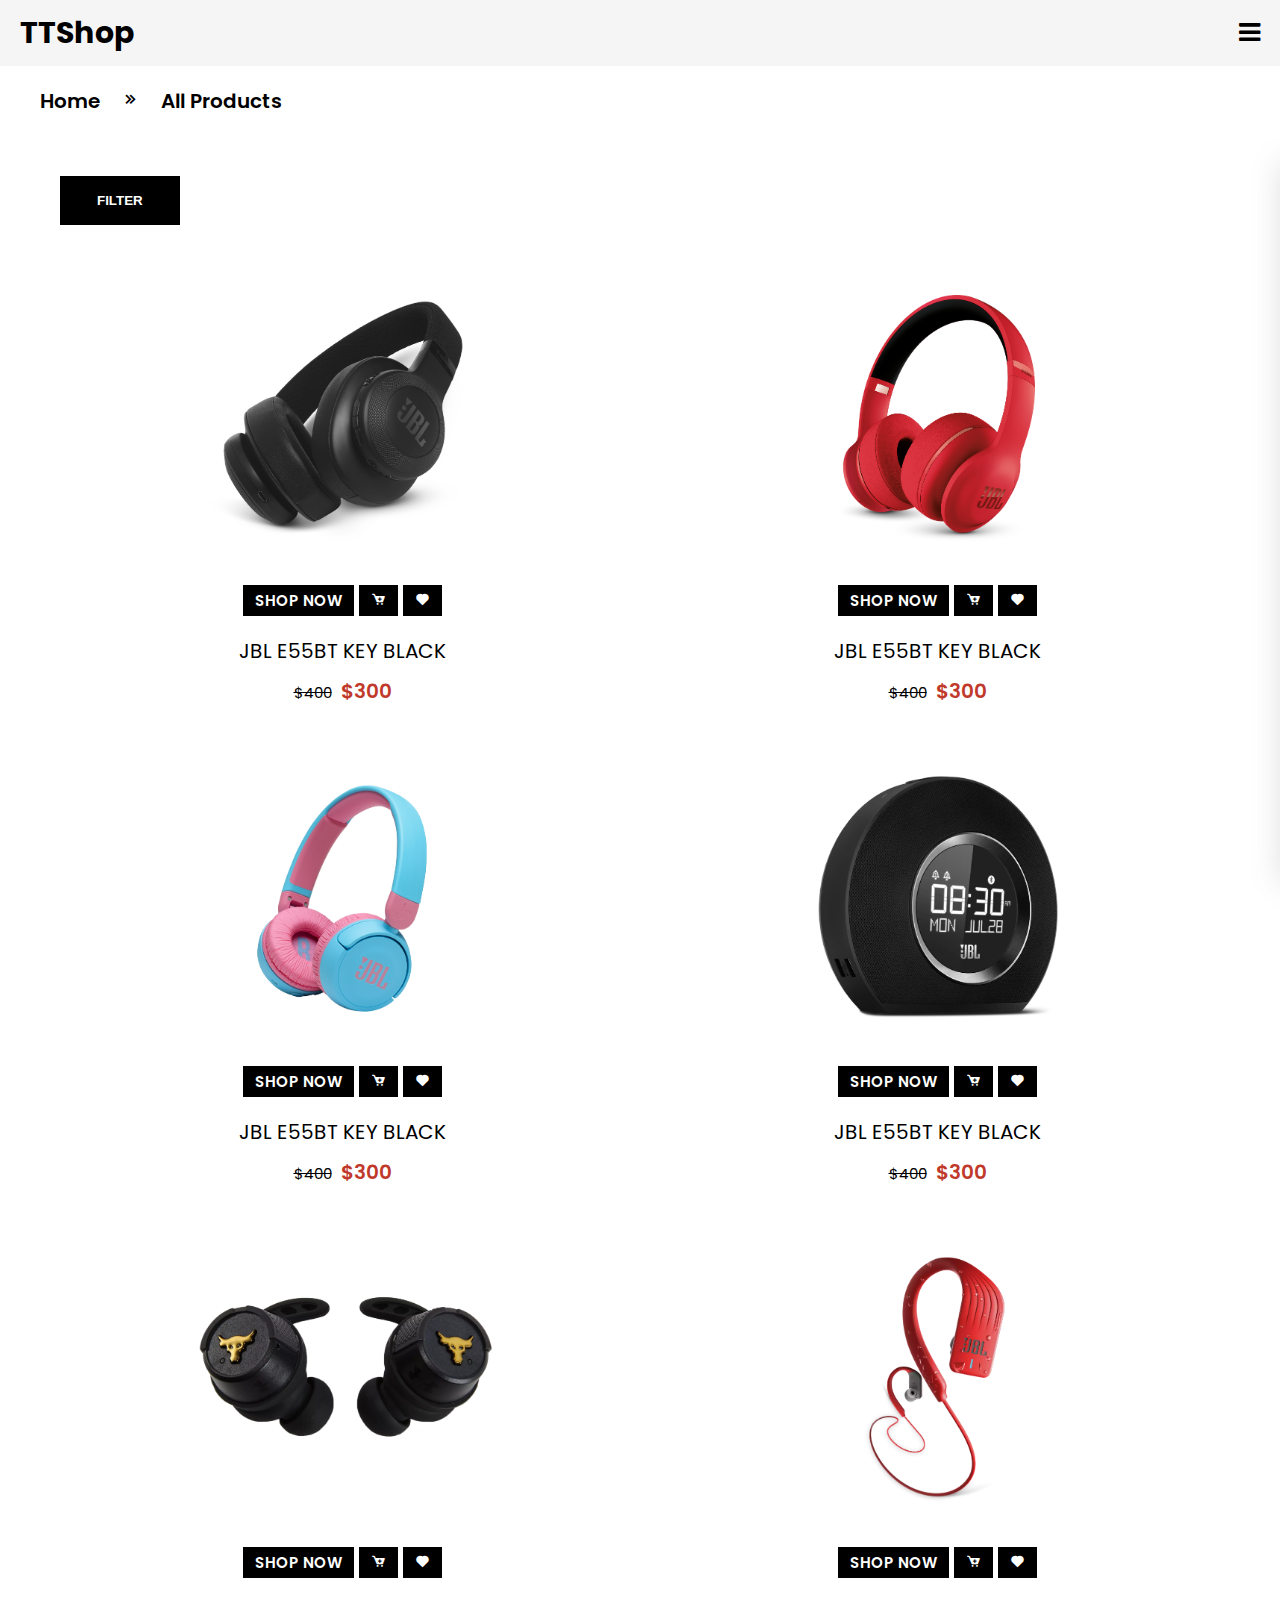
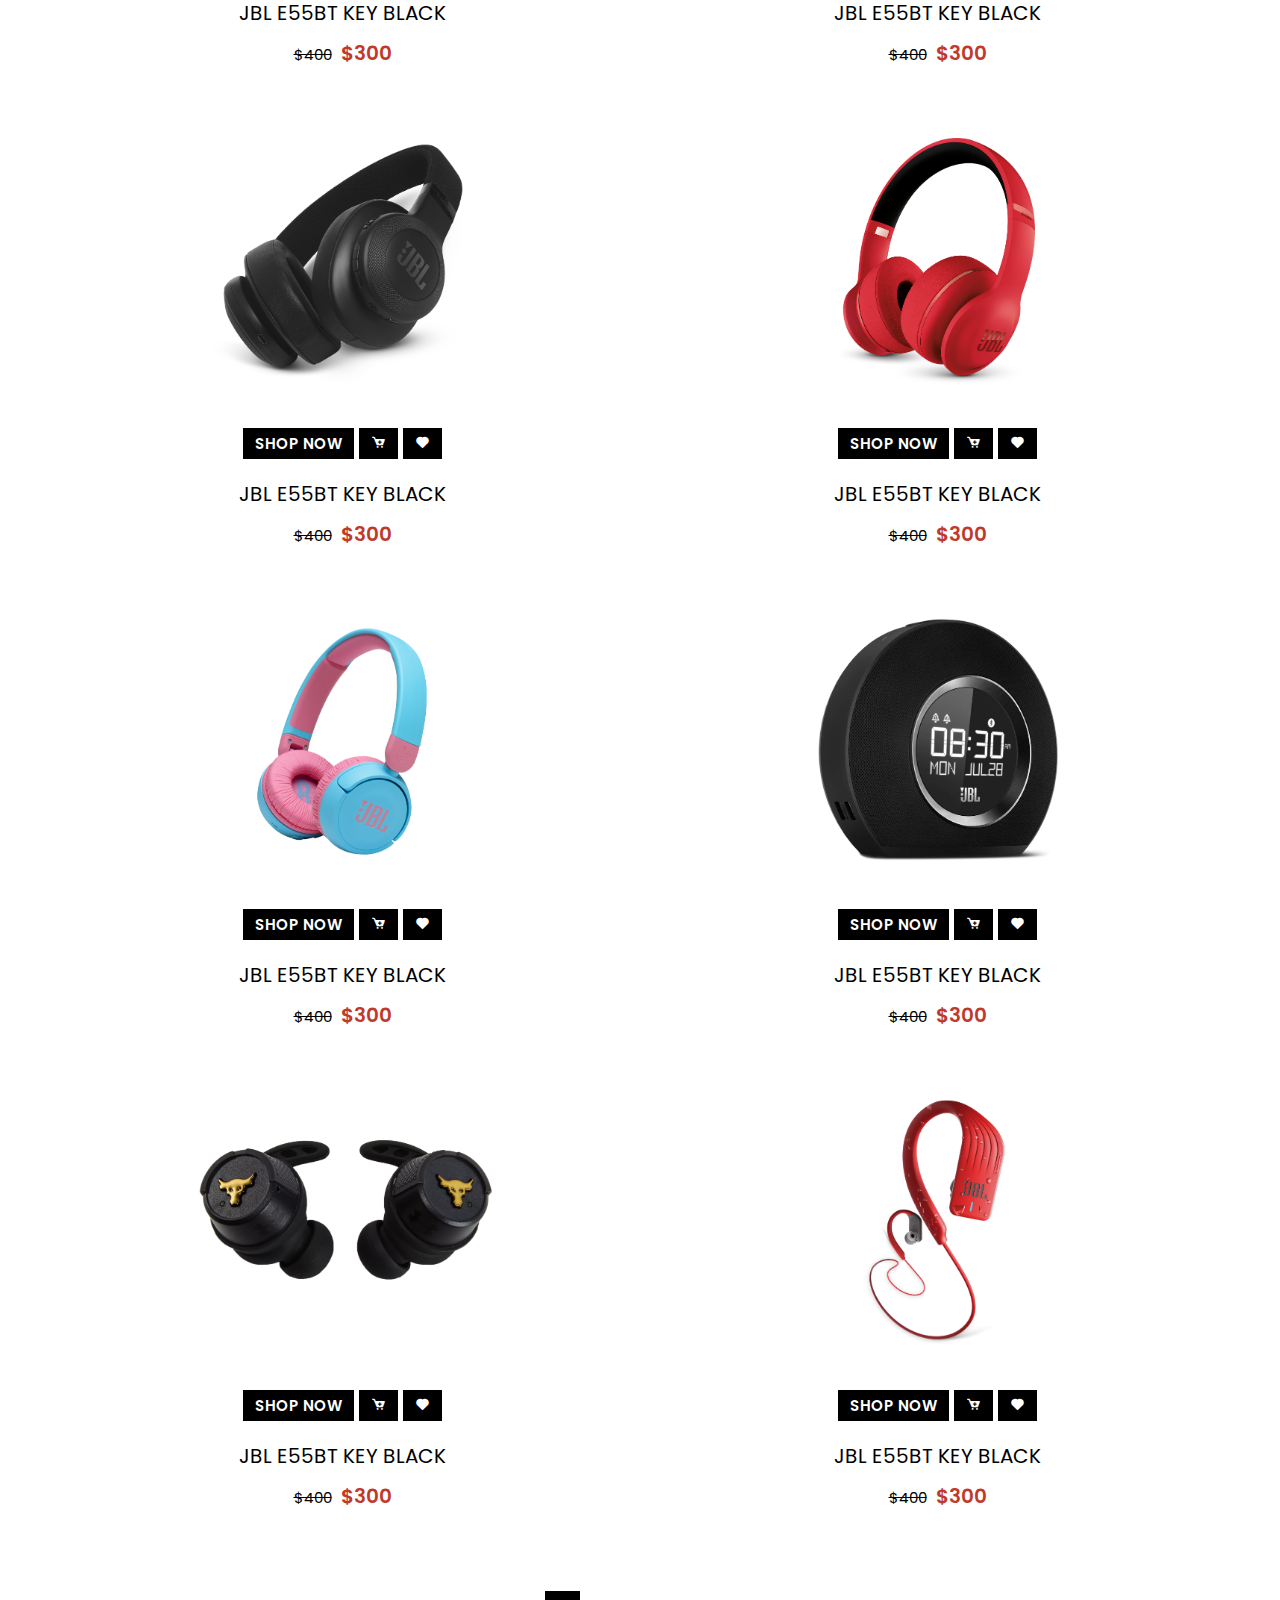
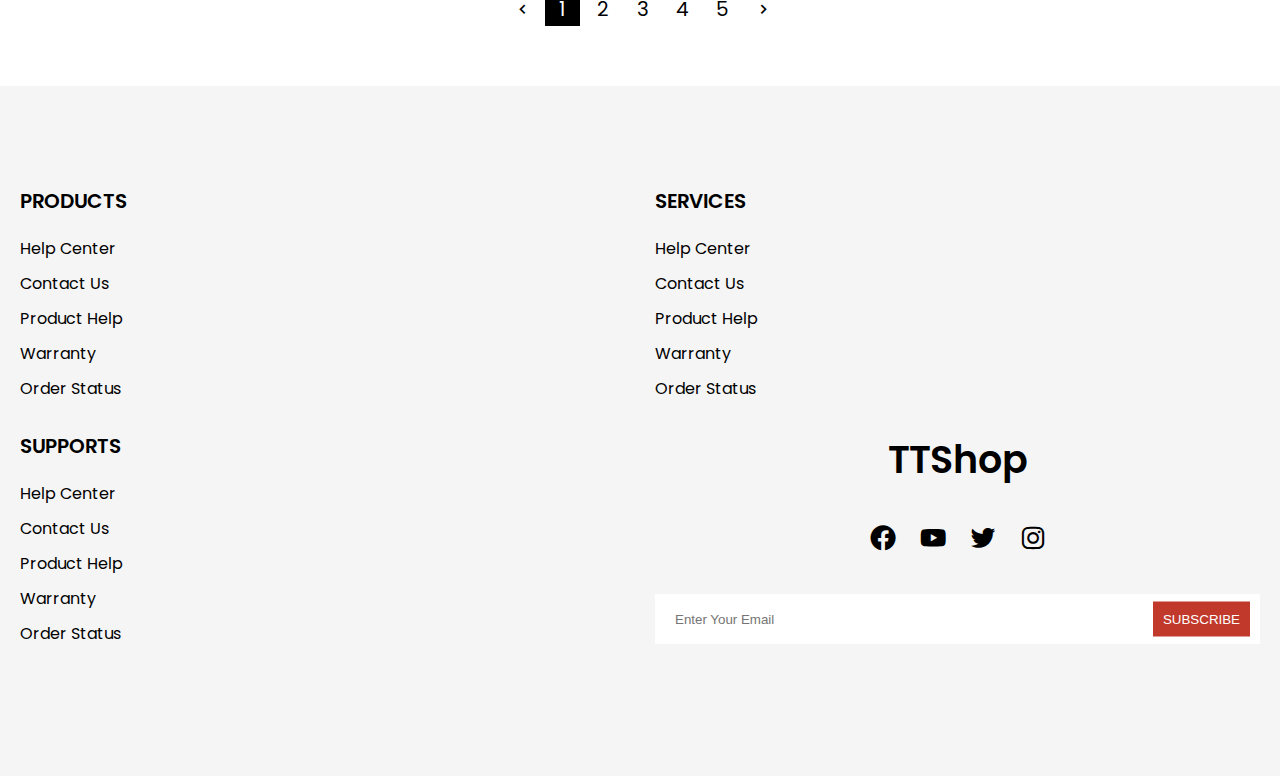
<file: products.html>
<!DOCTYPE html>
<html lang="en">
<head>
    <meta charset="UTF-8">
    <meta http-equiv="X-UA-Compatible" content="IE=edge">
    <meta name="viewport" content="width=device-width, initial-scale=1.0">
    <title>Products</title>
    <!-- font -->
    <link href="https://fonts.googleapis.com/css2?family=Poppins:ital,wght@0,100;0,200;0,300;0,400;0,500;0,600;0,700;0,800;1,100;1,200;1,300&display=swap" rel="stylesheet">
    <!-- icon -->
    <link rel="stylesheet" href="https://cdnjs.cloudflare.com/ajax/libs/font-awesome/4.7.0/css/font-awesome.min.css">
    <link href='https://unpkg.com/boxicons@2.0.9/css/boxicons.min.css' rel='stylesheet'>
    <!-- css -->
    <link rel="stylesheet" href="app.css">
    <link rel="stylesheet" href="grid.css">
</head>
<body>

    <!-- header -->
    <header>
        <!-- mobile menu -->
        <div class="mobile-menu bg-second">
            <a href="./index.html" class="mb-logo">TTShop</a>
            <span class="mb-menu-toggle" id="mb-menu-toggle">
                <i class="fa fa-bars" aria-hidden="true"></i>
            </span>
        </div>
        <!-- end mobile -->

        <!-- main header-->
        <div class="header-wrapper" id="header-wrapper">
            <span class="mb-menu-toggle mb-menu-close" id="mb-menu-close">
                <i class="fa fa-times" aria-hidden="true"></i>
            </span>
            <!-- Top header -->
            <div class="bg-second">
                <div class="top-header container">
                    <ul class="devided">
                        <li>
                            <a href="#">+84707678808</a>
                        </li> 
                        <li>
                            <a href="#">thanhne2000@gmail.com</a>
                        </li> 
                    </ul>
                    <ul class="devided">
                        <li class="dropdown">
                            <a href="#">USD</a>
                            <i class="fa fa-angle-down"></i>
                            <ul class="dropdown-content">
                                <li><a href="#">VND</a></li>
                                <li><a href="#">JPY</a></li>
                                <li><a href="#">EUR</a></li>
                            </ul>
                        </li>
                        <li class="dropdown">
                            <a href="#">ENGLISH</a>
                            <i class="fa fa-angle-down"></i>
                            <ul class="dropdown-content">
                                <li><a href="#">VIETNAM</a></li>
                                <li><a href="#">JAPANESE</a></li>
                                <li><a href="#">FRENCH</a></li>
                                <li><a href="#">THAILAND</a></li>
                            </ul>
                        </li>
                        <li><a href="#">ORDER TRACKING</a></li>
                    </ul>
                </div>
            </div>
            <!--End Top header -->

            <!-- mid header -->
            <div class="bg-main">
                <div class="mid-header container">
                    <a href="#" class="logo">TTShop</a>
                    <div class="search">
                        <input type="text" placeholder="Search">
                        <i class="fa fa-search" ></i>
                    </div>
                    <ul class="user-menu">
                        <li>
                            <a href="#">
                                <i class='bx bx-bell' ></i>
                            </a>
                        </li>
                        <li>
                            <a href="#">
                                <i class='bx bx-user-circle' ></i>
                            </a>
                        </li>
                        <li>
                            <a href="#">
                                <i class='bx bx-cart' ></i>
                            </a>
                        </li>
                    </ul>
                </div>
            </div>
            <!--  end mid header -->
            <!-- bottom-header -->
            <div class="bg-second">
                <div class="bottom-header container">
                    <ul class="main-menu">
                        <li><a href="#">Home</a></li>
                        <!-- mega menu -->
                        <li class="mega-dropdown">
                            <a href="./products.html">
                                Shop
                                <i class="fa fa-angle-down" ></i>
                            </a>
                            <div class="mega-content">
                                <div class="row">
                                    <div class="col-3 col-md-12">
                                        <div class="box">
                                            <h3>Categories</h3>
                                            <ul>
                                                <li><a href="#">Wireless</a></li>
                                                <li><a href="#">Inear Headphone</a></li>
                                                <li><a href="#">Overear Headphone</a></li>
                                                <li><a href="#">Sport Headphone</a></li>
                                            </ul>
                                        </div>
                                    </div> 
                                                
                                    <div class="col-3 col-md-12">
                                        <div class="box">
                                            <h3>Categories</h3>
                                            <ul>
                                                <li><a href="#">Wireless</a></li>
                                                <li><a href="#">Inear Headphone</a></li>
                                                <li><a href="#">Overear Headphone</a></li>
                                                <li><a href="#">Sport Headphone</a></li>
                                            </ul>
                                        </div>
                                    </div> 
                                
                                    <div class="col-3 col-md-12">
                                        <div class="box">
                                            <h3>Categories</h3>
                                            <ul>
                                                <li><a href="#">Wireless</a></li>
                                                <li><a href="#">Inear Headphone</a></li>
                                                <li><a href="#">Overear Headphone</a></li>
                                                <li><a href="#">Sport Headphone</a></li>
                                            </ul>
                                        </div>
                                    </div>                            
                                
                                    <div class="col-3 col-md-12">
                                        <div class="box">
                                            <h3>Categories</h3>
                                            <ul>
                                                <li><a href="#">Wireless</a></li>
                                                <li><a href="#">Inear Headphone</a></li>
                                                <li><a href="#">Overear Headphone</a></li>
                                                <li><a href="#">Sport Headphone</a></li>
                                            </ul>
                                        </div>
                                    </div> 
                                </div>

                                <div class="row img-row">
                                        <div class="col-3">
                                            <div class="box">
                                                <img src="./images/kisspng-beats-electronics-headphones-apple-beats-studio-red-headphones.png" alt="">
                                            </div>
                                        </div>
                                        <div class="col-3">
                                            <div class="box">
                                                <img src="./images/JBL_TUNE220TWS_ProductImage_Pink_ChargingCaseOpen.png" alt="">
                                            </div>
                                        </div>
                                        <div class="col-3">
                                            <div class="box">
                                                <img src="./images/JBL_JR 310BT_Product Image_Hero_Skyblue.png" alt="">
                                            </div>
                                        </div>
                                        <div class="col-3">
                                            <div class="box">
                                                <img src="./images/JBLHorizon_001_dvHAMaster.png" alt="">
                                            </div>
                                        </div>
                                </div>
                                
                            </div>
                        </li>
                        <!-- end mega menu -->
                        <li><a href="#">Blog</a></li>
                        <li><a href="#">Contact</a></li>
                    </ul>
                </div>
            </div>
             <!-- end bottom-header -->
        </div>
        <!--  end main header-->
    </header>
    <!-- end header -->

    <!-- product content -->
    <div class="bg-main">
        <div class="container">
            <div class="box">
                <div class="breadcumb">
                    <a href="./index.html">Home</a>
                    <span>
                        <i class='bx bx-chevrons-right'></i>
                    </span>
                    <a href="./products.html">All Products</a>
                </div>
            </div>

            <div class="box">
                <div class="row">
                    <div class="col-3 filter-col" id="filter-col">
                        <div class="box filter-toggle-box">
                            <button class="btn-flat btn-hover" id="filter-close">close</button>
                        </div>
                        <div class="box">
                            <span class="filter-header">Categories</span>
                            <ul class="filter-list">
                                <li><a href="#">Wireless</a></li>
                                <li><a href="#">In-ear headphone</a></li>
                                <li><a href="#">Over-ear headphone</a></li>
                                <li><a href="#">Sport headphone</a></li>
                            </ul>
                        </div>
                        <div class="box">
                            <span class="filter-header">
                                Price
                            </span>
                            <div class="price-range">
                                <input type="text">
                                <span>-</span>
                                <input type="text">
                            </div>
                        </div>
                        <div class="box">
                            <ul class="filter-list">
                               <li>
                                   <div class="group-checkbox">
                                       <input type="checkbox" id="status1">
                                       <label for="status1">
                                           On sale
                                           <i class='bx bx-check'></i>
                                       </label>
                                   </div>
                               </li>
                               <li>
                                    <div class="group-checkbox">
                                        <input type="checkbox" id="status2">
                                        <label for="status2">
                                            In stock
                                            <i class='bx bx-check'></i>
                                        </label>
                                    </div>
                                </li>
                                <li>
                                    <div class="group-checkbox">
                                        <input type="checkbox" id="status3">
                                        <label for="status3">
                                            Featured
                                            <i class='bx bx-check'></i>
                                        </label>
                                    </div>
                                </li>
                            </ul>
                        </div>
                        <div class="box">
                            <span class="filter-header">Brands</span>
                            <ul class="filter-list">
                                <li>
                                    <div class="group-checkbox">
                                        <input type="checkbox" id="remember1" checked="checked">
                                        <label for="remember1">
                                            JBL
                                            <i class='bx bx-check'></i>
                                        </label>
                                    </div>
                                </li>
                                <li>
                                    <div class="group-checkbox">
                                        <input type="checkbox" id="remember2" checked="checked">
                                        <label for="remember2">
                                            Sony
                                            <i class='bx bx-check'></i>
                                        </label>
                                    </div>
                                </li>
                                <li>
                                    <div class="group-checkbox">
                                        <input type="checkbox" id="remember3" checked="checked">
                                        <label for="remember3">
                                            Samsung
                                            <i class='bx bx-check'></i>
                                        </label>
                                    </div>
                                </li>
                                <li>
                                    <div class="group-checkbox">
                                        <input type="checkbox" id="remember4" checked="checked">
                                        <label for="remember4">
                                            Bose
                                            <i class='bx bx-check'></i>
                                        </label>
                                    </div>
                                </li>
                                <li>
                                    <div class="group-checkbox">
                                        <input type="checkbox" id="remember5" checked="checked">
                                        <label for="remember5">
                                            Logitech
                                            <i class='bx bx-check'></i>
                                        </label>
                                    </div>
                                </li>
                            </ul>
                        </div>
                        <div class="box">
                            <span class="filter-header">Colors</span>
                            <ul class="filter-list">
                                <li>
                                    <div class="group-checkbox">
                                        <input type="checkbox" id="remember6" checked="checked">
                                        <label for="remember6">
                                            Red
                                            <i class='bx bx-check'></i>
                                        </label>
                                    </div>
                                </li>
                                <li>
                                    <div class="group-checkbox">
                                        <input type="checkbox" id="remember7" checked="checked">
                                        <label for="remember7">
                                            Blue
                                            <i class='bx bx-check'></i>
                                        </label>
                                    </div>
                                </li>
                                <li>
                                    <div class="group-checkbox">
                                        <input type="checkbox" id="remember8" checked="checked">
                                        <label for="remember8">
                                            Black
                                            <i class='bx bx-check'></i>
                                        </label>
                                    </div>
                                </li>
                                <li>
                                    <div class="group-checkbox">
                                        <input type="checkbox" id="remember9" checked="checked">
                                        <label for="remember9">
                                            White
                                            <i class='bx bx-check'></i>
                                        </label>
                                    </div>
                                </li>
                                <li>
                                    <div class="group-checkbox">
                                        <input type="checkbox" id="remember10" checked="checked">
                                        <label for="remember10">
                                            Pink
                                            <i class='bx bx-check'></i>
                                        </label>
                                    </div>
                                </li>
                            </ul>
                        </div>
                        <div class="box">
                            <span class="filter-header">
                                Rating
                            </span>
                            <ul class="filter-list">
                                <li>
                                    <div class="group-checkbox">
                                        <input type="checkbox" id="remember11" checked="checked">
                                        <label for="remember11">
                                            <span class="rating">
                                                <i class='bx bxs-star' ></i>
                                                <i class='bx bxs-star' ></i>
                                                <i class='bx bxs-star' ></i>
                                                <i class='bx bxs-star' ></i>
                                                <i class='bx bxs-star' ></i>
                                            </span>
                                            <i class='bx bx-check'></i>
                                        </label>
                                    </div>
                                </li>
                                <li>
                                    <div class="group-checkbox">
                                        <input type="checkbox" id="remember12" checked="checked">
                                        <label for="remember12">
                                            <span class="rating">
                                                <i class='bx bxs-star' ></i>
                                                <i class='bx bxs-star' ></i>
                                                <i class='bx bxs-star' ></i>
                                                <i class='bx bxs-star' ></i>
                                                <i class='bx bx-star' ></i>
                                            </span>
                                            <i class='bx bx-check'></i>
                                        </label>
                                    </div>
                                </li>
                                <li>
                                    <div class="group-checkbox">
                                        <input type="checkbox" id="remember13" checked="checked">
                                        <label for="remember13">
                                            <span class="rating">
                                                <i class='bx bxs-star' ></i>
                                                <i class='bx bxs-star' ></i>
                                                <i class='bx bxs-star' ></i>
                                                <i class='bx bx-star' ></i>
                                                <i class='bx bx-star' ></i>
                                            </span>
                                            <i class='bx bx-check'></i>
                                        </label>
                                    </div>
                                </li>
                                <li>
                                    <div class="group-checkbox">
                                        <input type="checkbox" id="remember14" checked="checked">
                                        <label for="remember14">
                                            <span class="rating">
                                                <i class='bx bxs-star' ></i>
                                                <i class='bx bxs-star' ></i>
                                                <i class='bx bx-star' ></i>
                                                <i class='bx bx-star' ></i>
                                                <i class='bx bx-star' ></i>
                                            </span>
                                            <i class='bx bx-check'></i>
                                        </label>
                                    </div>
                                </li>
                                <li>
                                    <div class="group-checkbox">
                                        <input type="checkbox" id="remember15" checked="checked">
                                        <label for="remember15">
                                            <span class="rating">
                                                <i class='bx bxs-star' ></i>
                                                <i class='bx bx-star' ></i>
                                                <i class='bx bx-star' ></i>
                                                <i class='bx bx-star' ></i>
                                                <i class='bx bx-star' ></i>
                                            </span>
                                            <i class='bx bx-check'></i>
                                        </label>
                                    </div>
                                </li>
                            </ul>
                        </div>
                    </div>

                    <div class="col-9 col-md-12">
                        <div class="box filter-toggle-box">
                            <button class="btn-flat btn-hover" id="filter-toggle ">Filter</button>
                        </div>
                        <div class="box">
                            <div class="row" id="product"></div>
                        </div>
                        <div class="box">
                            <ul class="pagination">
                                <li><a href="#"><i class='bx bx-chevron-left' ></i></a></li>
                                <li><a href="#" class="active">1</a></li>
                                <li><a href="#">2</a></li>
                                <li><a href="#">3</a></li>
                                <li><a href="#">4</a></li>
                                <li><a href="#">5</a></li>
                                <li><a href="#"><i class='bx bx-chevron-right' ></i></a></li>
                            </ul>
                        </div>
                    </div>
                </div>
            </div>
        </div>
    </div>
    <!-- end product content -->


    <!-- footer -->
    <footer class="bg-second">
        <div class="container">
            <div class="row">
                <div class="col-3 col-md-6">
                    <div class="footer-heading">Products</div>
                    <ul class="menu">
                        <li><a href="#">Help Center</a></li>
                        <li><a href="#">Contact Us</a></li>
                        <li><a href="#">Product Help</a></li>
                        <li><a href="#">Warranty</a></li>
                        <li><a href="#">Order Status</a></li>
                    </ul>
                </div>
                <div class="col-3 col-md-6">
                   <div class="footer-heading">Services</div>
                   <ul class="menu">
                       <li><a href="#">Help Center</a></li>
                       <li><a href="#">Contact Us</a></li>
                       <li><a href="#">Product Help</a></li>
                       <li><a href="#">Warranty</a></li>
                       <li><a href="#">Order Status</a></li>
                   </ul>
                </div>
                <div class="col-3 col-md-6">
                   <div class="footer-heading">Supports</div>
                   <ul class="menu">
                       <li><a href="#">Help Center</a></li>
                       <li><a href="#">Contact Us</a></li>
                       <li><a href="#">Product Help</a></li>
                       <li><a href="#">Warranty</a></li>
                       <li><a href="#">Order Status</a></li>
                   </ul>
                </div>
                <div class="col-3 col-md-6 col-sm-12">
                    <div class="contact">
                       <h3 class="contact-header">TTShop</h3>
                       <ul class="contact-social">
                           <li>
                               <a href="#">
                                   <i class='bx bxl-facebook-circle'></i>
                               </a>
                           </li>
                           <li>
                               <a href="#">
                                   <i class='bx bxl-youtube' ></i>
                               </a>
                           </li>
                           <li>
                               <a href="#">
                                   <i class='bx bxl-twitter' ></i>
                               </a>
                           </li>
                           <li>
                               <a href="#">
                                   <i class='bx bxl-instagram' ></i>
                               </a>
                           </li>
                       </ul>
                    </div>
                    <div class="subscribe">
                       <input type="email" placeholder="Enter Your Email">
                       <button >subscribe</button>
                    </div>
                </div>
                
            </div>
        </div>
    </footer>
    <!-- end footer -->


     <!-- JS -->
     <script src="js/app.js"></script>
     <script src="js/products.js"></script>
</body>
</html>
</file>
<file: app.css>
:root{
    --main-bg-color: #fff;
    --second-bg-color: #f5f5f5;
    --third-bg-color: #e3e3e3;
    --grey: #4b4b4b;
    --black: #000;
    --red: #c0392b;
    --top-header-size: 30px;
    --mid-header-size: 80px;
    --bottom-header-size: 45px;
    --btn-bg: #000;
    --btn-border-color: #000;
    --btn-color: #fff;
}

*{
    padding: 0;
    margin: 0;
    box-sizing: border-box;
    -webkit-tap-highlight-color: transparent;
}

body{
    font-family: "Poppins",sans-serif;
    overflow-x: hidden;
    position: relative;
    background-color: var(--main-bg-color);
    overflow-x: hidden;
}

button{
    cursor: pointer;
}

a{
    display: inline-block;
    text-decoration: none;
    color: unset;
    list-style: none;
}

li{
    list-style: none;
}

img{
    max-width: 100%;
    display: block;
}


.container{
    max-width: 1366px;
    margin: 0 auto;
    padding: 0 20px;
    position: relative;
}

.bg-second{
    background-color: var(--second-bg-color);
}

.bg-main{
    background-color: var(--main-bg-color);
}

.text-red{
    color: var(--red);
}

.mobile-menu{
    align-items: center;
    justify-content: space-between;
    padding: 10px 20px;
    display: none;
}

.mb-menu-close{
    display: none;
}

.top-header{
    height: 30px;
    display: flex;
    justify-content: space-between;
    align-content: center;
}

.top-header ul{
    display: flex;
}

.top-header a{
    font-size: 17px;
}

ul.devided > li{
    margin-right: 10px;
    padding-right: 10px;
    border-right: 1px solid;
}

ul.devided > li:last-child{
    border-right:none ;
}

/* dropdown */
.dropdown{
    position: relative;
}

.dropdown:hover .dropdown-content{
    top: 100%;
    opacity: 1;
    visibility: visible;
}

.dropdown-content{
    display: flex;
    opacity: 0;
    visibility: hidden;
    position: absolute;
    top: calc(100% + 10px);
    background-color: #fff;
    flex-direction: column;
    box-shadow: rgba(100, 100,111 ,0.2) 0px 7px 29px 0;
    transition: all 0.4s ease;
    z-index: 2;
}
.dropdown-content > li > a{ 
    padding: 10px ;
}

.dropdown-content > li:hover{
    color: var(--red);
}
/*end dropdown */

.mid-header{
    display: flex;
    align-items: center;
    justify-content: space-between;
    height: 80px;
    background-color: var(--main-bg-color);
}

.logo{
    font-size: 40px;
    font-weight: 700;
}

.mb-logo{
    font-size: 30px;
    font-weight: 700;
}

.search{
    width: 600px;
    height: 40px;
    position: relative;
}

.search input{
    height: 100%;
    width: 100%;
    font-size: 16px;
    outline: 0;
    padding: 0 20px;
    border: 0;
    border-radius: 6px;
    background-color: var(--second-bg-color);
}


.search i{
    position: absolute;
    top: 50%;
    transform: translateY(-50%);
    right: 20px;
    cursor: pointer;
    font-size: 20px;
}

.user-menu{
    display: flex;
}

.user-menu > li > a{
    font-size: 30px;
    margin-left: 15px;
}

.bottom-header{
    display: flex;
    justify-content: center;
    align-items: center;
}

.main-menu{
    display: flex;
    height: var(--bottom-header-size);
}

.main-menu > li>  a{
    display:flex;
    align-items: center;
    margin: 0 20px;
    font-weight: 600;
    height: 100%;
    text-transform: uppercase;
}

.main-menu > li{
    border-bottom: 2px solid transparent;
    border-top: 2px  solid transparent;
}

.main-menu > li:hover{
   border-bottom: 2px solid var(--red) ;
}

/* mega menu */

.mega-content{
    opacity: 0;
    visibility: hidden;
    position: absolute;
    left: 0;
    background-color: var(--main-bg-color);
    width: 100%;
    top: calc(100% + 100px);
    z-index: 2;
    box-shadow:rgba(100, 100,111 ,0.2) 0px 7px 29px 0;
    transition: all 0.4s ease;
}


.mega-dropdown:hover .mega-content{
    opacity: 1;
    visibility: visible;
    top: 100%;
}

.mega-content h3 {
    margin: 20px 0;
    padding-left: 20px;
}

.mega-content ul {
    display: flex;
    flex-direction: column;
}

.mega-content ul > li > a {
    font-weight: normal;
    padding: 10px 0;
    border-bottom: 2px dashed #f5f5f5;
    transition: padding-left .2s ease-in-out;
    margin:  0 20px;
    text-transform: capitalize;
}

.mega-content ul > li > a:hover{
    padding-left: 10px;
    border-bottom: 2px solid var(--red);
}

/* .mega-content ul > li {
    border-bottom: 2px solid transparent;
}

/* .mega-content ul > li:hover{
    /* padding-left: 10px; */
    /* border-bottom: 2px solid var(--red); */
/* }  */

/* end mega menu */
.box {
    padding: 20px;
}

.hero{
    height: calc(
        100vh -
            (
                var(--top-header-size) + var(--mid-header-size) +
                    var(--bottom-header-size)
            )
    );
    padding: 0 20px;
}

.slider, 
.slider .container{
    height: 100%;
    position: relative;
}

.slide{
    height: 0;
    position: absolute;
    display: flex;
    inset: 0;
    overflow: hidden;
    visibility: hidden;
   
}

.slide.active{
    height: 100%;
    visibility: visible;
}

.slide .info{
    width: 50%;
    display: flex;
    flex-direction: column;
    justify-content: center;
    height: 100%;
}

.info-content h2 {
    font-size: 70px;
    margin: 10px 0 35px;
} 

.info-content button{
    margin-top: 30px;
}

.slide .img{
    width: 50%;
    display: flex;
    align-items: center;
    justify-content: center;
}

.btn-flat{
    display: inline-block;
    border: 2px solid var(--btn-border-color);
    background-color: var(--btn-bg);
    color: #fff;
    padding: 15px 35px;
    outline: none;
    font-weight: 600;
    text-transform:uppercase ;
}

.btn-hover{
    transition:  all 0.3s ease-in-out;
}

.btn-hover:hover{
    background-color: var(--btn-color);
    color: var(--black);
}

.slide-controll{
    position: absolute;
    top: 50%;
    transform: translateY(-50%);
    outline: none;
    border: 0;
    border-radius: 50%;
    font-size: 30px;
    display: flex;
    align-items: center;
    padding: 10px;
    transition: all 0.3s cubic-bezier(0.77,0,0.175,1);
}

.slide-controll:hover{
    background-color: var(--btn-bg);
    color: var(--btn-color);
}
.slide-next{
    right: -80px;
}

.slide-prev{
    left: -80px ;
}

.slider:hover .slide-next{
    right: 50px;
}

.slider:hover .slide-prev{
    left: 50px;
}

/* slide animation */
.top-down {
    transform: translateY(-100%);
    opacity: 0;
    visibility: hidden;
    transition: all 0.6s cubic-bezier(0.77,0,0.175,1);
}

.slide.active .top-down{
    transform: translateY(0);
    opacity: 1; 
    visibility: visible;
}

.right-left {
    transform: translateX(100%);
    opacity: 0;
    visibility: hidden;
    transition: all 0.6s cubic-bezier(0.77,0,0.175,1);
}

.slide.active .right-left{
    transform: translateX(0);
    opacity: 1; 
    visibility: visible;
}

.left-right {
    transform: translateX(-100%);
    opacity: 0;
    visibility: hidden;
    transition: all 0.6s cubic-bezier(0.77,0,0.175,1);
}

.slide.active .left-right{
    transform: translateX(0);
    opacity: 1; 
    visibility: visible;
}

/* end slide animation */

.trans-delay-0-2{
    transition-delay: 0.2s;
}
.trans-delay-0-4{
    transition-delay: 0.4s;
}
.trans-delay-0-6{
    transition-delay: 0.6s;
}
.trans-delay-0-8{
    transition-delay: 0.8s;
}

/* Promotion */
.promotion{
    padding: 15px;
}

.promotion [class*="col-"]{
    padding: 15px;
}

.promotion-box{
    display: flex;
    background-color: var(--third-bg-color);
    position: relative;
}

.promotion-box .text {
    flex-grow: 1;
    padding: 20px;
}

.promotion-box .text h3 {
    font-size: 25px;
}

.promotion-box .text button{
    margin-top: 30px;
    font-size: 15px;
}

.promotion-box img {
    width: 150px;
    transition: transform 0.3s ease-in-out;
}
.promotion-box:hover img{
   transform: scale(1.1);
}

/* section */
.section{
    padding: 60px 0;
}

.section-header,
.section-footer{
    text-align: center;
    margin: 80px 0 70px;
    text-transform: uppercase;
    font-size: 25px;
}

.section-header h2,
.blog-header h2 {
    font-size: 30px;
}

.product-card{
    background-color: var(--main-bg-color);
    transition: all 0.3s ease-in-out;
}

.product-card:hover{
    background-color: var(--second-bg-color);
}

.product-card-img{
    height: 300px;
    overflow: hidden;
    display: flex;
    align-items: center;
    justify-content: center;
}

.product-card-img img{
    max-height: 100%;
    transition: all 0.3s ease-in-out;
}


.product-card-img img:nth-child(2){

    display: none;
}

.product-card:hover .product-card-img img:nth-child(1){

    display: none;
}

.product-card:hover .product-card-img img:nth-child(2){

    display: block;
}

.product-card-info{
    padding: 20px;
    text-align: center;
    position: relative;
}

.product-card-name{
    font-size: 20px;
    margin-bottom: 10px;
}

.product-card-price{
    font-size: 15px;
}

.product-card-price .curr-price{
    margin-left: 5px;
    font-size:20px;
    font-weight: 600;
    color: var(--red);
}

.product-btn{
    position: absolute;
    bottom: 100%;
    left: 0;
    width: 100%;
    display: flex;
    align-items: center;
    justify-content: center;
    opacity: 0;
    visibility: hidden;
    transform: translateY(20px);
    transition: all 0.3s ease-in-out;
}

.product-card:hover .product-btn{
    opacity: 1;
    visibility: visible;
    transform: translateY(0);
}

.product-btn > * ~ *{
    margin-left: 5px;
}

.btn-shop-now,
.btn-cart-add{
    font-size: 15px;
    padding: 5px 10px;
    line-height: 17px;
}

/* special Product */

.sp-item-name{
    font-size: 55px;
    font-weight: 600;
    margin-bottom: 30px;
}

.sp-item-description{
    margin-bottom: 60px;
    text-align: justify;
}

/* Blog */
.blog{
    display: flex;
    margin-bottom: 60px
}

.blog-img ,
.blog-info{
    width: 50%;
}

.blog-title{
    font-size: 30px;
    font-weight: 600;
    margin-bottom: 30px;
}

.blog-preview{
    font-size: 25px;
    margin-bottom: 25px;
}

.blog-info{
    padding:50px;
}

/* footer*/
footer{
    padding: 100px 0;
}

.footer-heading{
    font-size: 20px;
    margin-bottom: 20px;
    font-weight: 600;
    text-transform: uppercase;
}

footer ul li {
   margin-bottom: 10px;
}

.contact-header{
    text-align: center;
    font-weight: 600;
    margin-bottom: 30px;
    font-size: 38px;
   
}

.contact-social{
    display: flex;
    justify-content: center;
}

.contact-social a {
    font-size: 30px;
    margin: 0 10px ;
}

.contact-social a:hover{
    color: var(--grey);
}

.menu li a {
   text-transform:capitalize;
   transition: transform 0.3s ease-in-out;
}

.menu li a:hover{
    color: var(--red);
    transform: translateX(10px);
}

.subscribe{
    position:relative;
    margin-top: 20px;
}

.subscribe input{
    width: 100%;
    height: 50px;
    outline: 0;
    border: 0;
    padding: 0 20px;
}

.subscribe button {
    position: absolute;
    top: 50%;
    right: 10px;
    transform: translateY(-50%);
    outline: 0;
    border: 0;
    background-color: var(--red);
    color: var(--btn-color);
    padding: 10px;
    text-transform: uppercase;
}

.subscribe button:hover{
    background-color: var(--black);
}

.mb-menu-toggle{
    font-size: 25px;
}

.breadcumb{
    font-weight: 600;
    padding-right: 20px;
    font-size: 20px;
}

.breadcumb a{
    text-transform: capitalize;
}

.breadcumb a:hover{
    color: var(--red);
}

.breadcumb span{
    margin: 0 15px;
}


.filter-header{
    display: block;
    margin: 20px 0;
    font-weight: 600;
}

.filter-list > li{
    margin-bottom: 20px;
}

.filter-toggle-box{
    display: none;
}


.price-range{
    display: flex;
    align-items: center;
    justify-content: center;
}

.price-range span{
    flex-grow: 1;
    text-align: center;
    margin: 0 10px;
}

.price-range input{
    width: 40%;
    outline: none;
    padding: 5px;
}

.group-checkbox{
    text-align: left;
}

.group-checkbox input{
    opacity: 0;
    height: 0;
    width: 0;
    cursor: pointer;
}

.group-checkbox label{
    cursor: pointer;
    padding-left: 40px;
    position: relative;
}

.group-checkbox label::before{
    content: "";
    position: absolute;
    left: 0;
    top: -4px;
    width: 22px;
    height: 22px;
    background-color: var(--main-bg-color);
    border: 2px solid #7b7979;
}

.group-checkbox label > i{
    position: absolute;
    left: 2px;
    top: -2px;
    color: var(--black);
    transform: scale(0);
    font-size: 21px;
    transition: transform 0.1s ease-in-out;
}

.group-checkbox input:checked + label i {
    transform: scale(1);
}


.rating i {
    color: #ffc107;
}

.pagination{
    display: flex;
    justify-content: flex-end;
    align-items: center;
}

.pagination > li > a{
    display: flex;
    align-items: center;
    justify-content: center;
    width: 35px;
    height: 35px;
    margin-left: 5px;
    font-size: 20px;
}

.pagination > li > a.active{
    background-color: var(--black);
    color: var(--main-bg-color);
}

.pagination > li > a:hover{
    border: 2px solid var(--black);
}

.product-img{
    display: flex;
    justify-content: center;
    align-items: center;
}

.product-img > img{
    max-width: 70%;
}

.product-img-list{
    display: flex;
    align-items: center;
    justify-content: center;
}

.product-img-item{
    width: 100px;
    border: 1px solid var(--third-bg-color);
    margin: 0 10px;
}

.product-img-item:hover {
    background-color: var(--second-bg-color);   
}

.product-row{
    padding-left: 45px 0;
}

.product-info h1{
    margin-bottom: 10px;
}

.product-info > * ~ * {
    margin-bottom: 25px;
}

.product-info-detail-title{
    font-weight: 600;
    color: gray;
}

.product-description{ 
    font-size: 18px;
}

.product-info-price{
    font-weight: 600;
    font-size: 25px;
    color: var(--red);
}

.product-quantity-wrapper{
    display: flex;
    align-items: center;
}

.product-quantity-btn{
    height: 30px;
    width: 30px;
    background-color: var(--grey);
    color: var(--btn-color);
    display: grid;
    place-items: center;
    border-radius: 50%;
    cursor: pointer;
}

.product-quantity-btn i{
    font-size: 20px;
    color: var(--btn-color);
}

.product-quantity-btn:hover{
   opacity: 0.9;
}

.product-quantity {
    font-size: 20px;
    margin: 0 10px;
}

.box-header{
    font-size: 20px;
    font-weight: 600;
    text-transform: capitalize;
    margin-bottom: 20px;
}

/* .product-detail-description{
    position: relative;
    margin-bottom: 90px;
}

.product-detail-description-content{
    text-align: justify;
    line-height: 26px;
    font-size: 18px;
    height: 600px;
    overflow-y: hidden;
    position: relative;
}

.product-detail-description-content.active{
    height: max-content;
}

.btn-view-description{
    position: absolute;
    bottom: -60px;
    left: 50%;
    transform: translateY(-50%);
} */

.user-rate{
    margin-bottom: 40px;
}

.user-info{
    display: flex;
    align-items: center;
    justify-content: flex-start;
    margin-bottom: 20px;
}

.user-avt{
    height: 50px;
    width: 50px;
    border-radius: 50%;
    overflow: hidden;
}

.user-name{
    display: flex;
    justify-content: space-between;
    margin-left: 20px;
    align-items: stretch;
    flex-direction: column;
}

.name{
    font-weight: 600;
    text-transform:capitalize;
    margin-bottom: 10px;
}

.user-rate-content{
    line-height: 25px;
}




/* responsinve */
@media only screen and (max-width:1280px){
    .mobile-menu{
        display: flex;
    }

    .header-wrapper{
        display: flex;
        flex-direction: column;
        height: 100vh;
        width: 100%;
       overflow-x: auto;
        position: fixed;
        top: 0;
        right: 100%;
        background-color: var(--main-bg-color);
        z-index: 99;
        transition: right 0.3s ease-in-out;
    }

    .header-wrapper.active{
        right: 0;
    }
    .logo{
        font-size: 30px;
    }
    .mb-menu-close{
        display: block;
        position: absolute;
        right: 43px;
        top: 18px;
        z-index: 99;
        font-size:25px ;
    }

    .top-header{
        display: none;
    }

    .mid-header{
        display: flex;
        flex-direction: column;
        padding: 0 20px;
        height: unset;
    }

    .mid-header > *{
        margin-top: 15px;
    }

    .search{
        width: 100%;
    }

    .bottom-header{
        justify-content: flex-start;
    }

    .main-menu{
        justify-content:flex-start;
        flex-direction: column;
        height: unset;
    }

    .main-menu a {
        padding: 10px 0;
    }

    .mega-dropdown > a > i{
        display: none;
    }

    .mega-content{
        position: relative;
        opacity: 1;
        visibility: visible;
        box-shadow: unset;
        background-color: transparent;
        padding-left: 45px;
    }

    .mega-content h3 {
        font-size: 15px;
        padding: 5px 0;
        margin: unset;
    }
    .mega-content ul > li > a {
        padding: 5px 0;
    }

    .mega-content .img-row{
        display: none;
    }

    .hero{
        height: calc(
        80vh -
            (
                var(--top-header-size) + var(--mid-header-size) +
                    var(--bottom-header-size)
            )
        
        );
        margin-bottom: 60px;;
    }
    
    .slide{
        flex-direction: column-reverse;
    }
    .slide > .info ,.slide > .img{
        width: 100%;
    }

    .slide > .img > img {
        width: 300px;
    }

    .info-content p{
        display: none;
    }
    .info-content button{
        margin-top: unset;
    }

    .slide-next , .slider:hover .slide-next {
        right: 40%;
    }

    .slide-prev,.slider:hover .slide-prev{
        left: 45%;
    }

    .slide-next ,.slide-prev{
        bottom: -70px;
        transform: unset;
        top: unset;
    }

    .product-btn{
        opacity: 1;
        visibility: visible;
        transform: translateY(0);
        position: relative;
        margin-bottom: 20px;
    }

    .sp-item-info{
        padding-right:35px ;
    }

    .blog{
        flex-wrap: wrap;
    }
    .blog-img , .blog-info{
        width: 100%;
    }

    .filter-toggle-box{
        display: block;
    }

    .filter-col{
        position: fixed;
        width: 100%;
        background-color: var(--main-bg-color);
        z-index: 98;
        left: 100%;
        height: 80vh;
        overflow-y: scroll;
        box-shadow:rgba(100,100, 111, 0.2) 0px 7px 29px 0px ;
        transition: left 0.2s ease-in-out;
    }

    .filter-col.active{
        left: 0;
    }
    .pagination{
        justify-content: center;
    }
}

@media only screen and (max-width:750px){
    .hero{
        height: calc(
            70vh -
                (
                    var(--top-header-size) + var(--mid-header-size) +
                        var(--bottom-header-size)
                )
            
            );
            margin-bottom: 60px;
    }

    .info-content h2{
        margin: unset;
        font-size: 40px;
    }

    .promotion{
        padding-top: 45px;
    }

    .promotion-box{
        height: unset;
    }

    .slide-next , .slider:hover .slide-next {
        right: 30%;
    }

    .slide-prev,.slider:hover .slide-prev{
        left: 30%;
    }

    .promotion-box img {
        object-fit: contain;
    }
    
    
}
</file>
<file: grid.css>
.row{
    display: flex;
    flex-wrap: wrap;
    margin: 0 -15px;
    
}

.row-reserve{
    flex-direction: row-reverse;
}

[class*="col-"]{
    padding: 0 15px;
    margin-bottom: 20px;
}

.col-1 {
    width: 8.33%;
}

.col-2 {
    width: 16.66%;
}

.col-3 {
    width: 25%;
}

.col-4 {
    width: 33.33%;
}

.col-5 {
    width: 41.66%;
}

.col-6 {
    width: 50%;
}

.col-7 {
    width: 58.33%;
}

.col-8 {
    width: 66.66%;
}

.col-9 {
    width: 75%;
}

.col-10 {
    width: 83.33%;
}

.col-11 {
    width: 91.66%;
}

.col-12 {
    width: 100%;
}

/* medium screen */

@media only screen and (max-width:1280px) {
    .col-md-1 {
        width: 8.33%;
    }
    
    .col-md-2 {
        width: 16.66%;
    }
    
    .col-md-3 {
        width: 25%;
    }
    
    .col-md-4 {
        width: 33.33%;
    }
    
    .col-md-5 {
        width: 41.66%;
    }
    
    .col-md-6 {
        width: 50%;
    }
    
    .col-md-7 {
        width: 58.33%;
    }
    
    .col-md-8 {
        width: 66.66%;
    }
    
    .col-md-9 {
        width: 75%;
    }
    
    .col-md-10 {
        width: 83.33%;
    }
    
    .col-md-11 {
        width: 91.66%;
    }
    
    .col-md-12 {
        width: 100%;
    } 
}


/* small screen  */
@media only screen and (max-width:750px) {
    .col-sm-1 {
        width: 8.33%;
    }
    
    .col-sm-2 {
        width: 16.66%;
    }
    
    .col-sm-3 {
        width: 25%;
    }
    
    .col-sm-4 {
        width: 33.33%;
    }
    
    .col-sm-5 {
        width: 41.66%;
    }
    
    .col-sm-6 {
        width: 50%;
    }
    
    .col-sm-7 {
        width: 58.33%;
    }
    
    .col-sm-8 {
        width: 66.66%;
    }
    
    .col-sm-9 {
        width: 75%;
    }
    
    .col-sm-10 {
        width: 83.33%;
    }
    
    .col-sm-11 {
        width: 91.66%;
    }
    
    .col-sm-12 {
        width: 100%;
    } 
}
</file>
